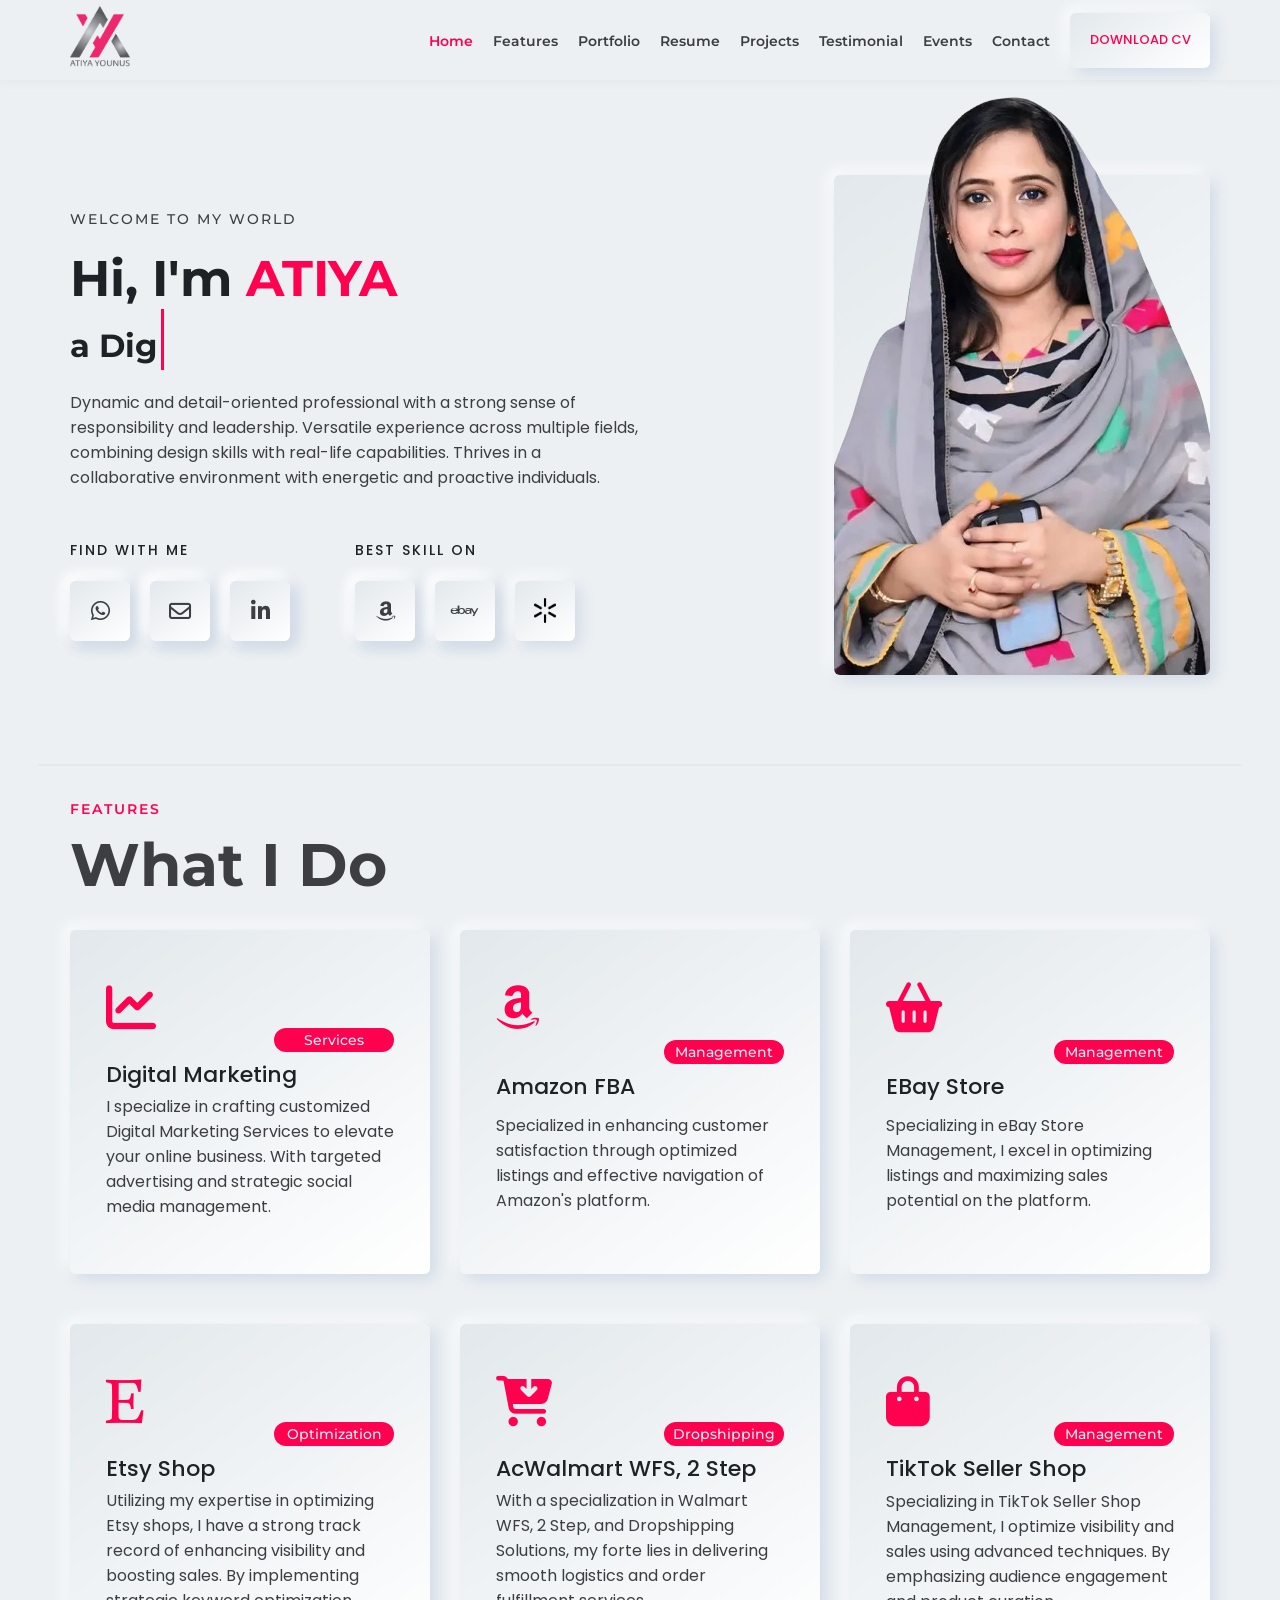
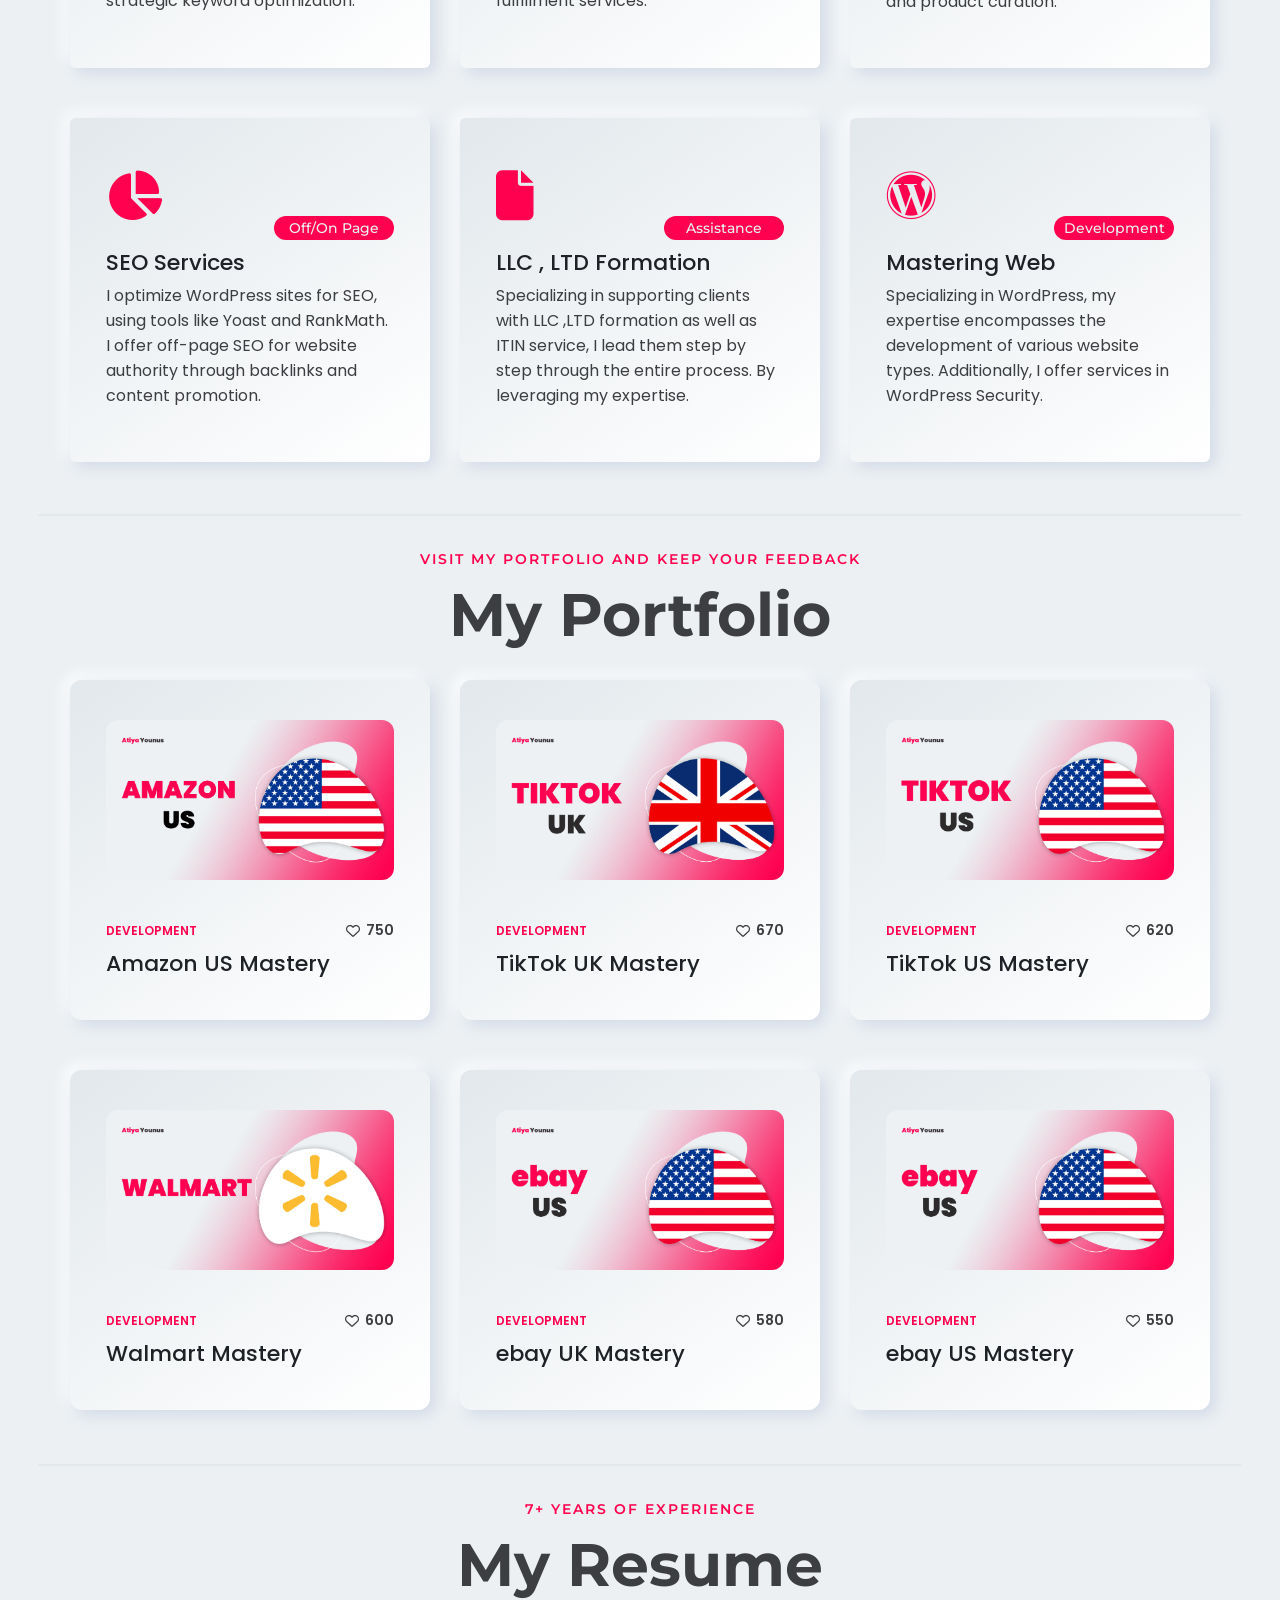
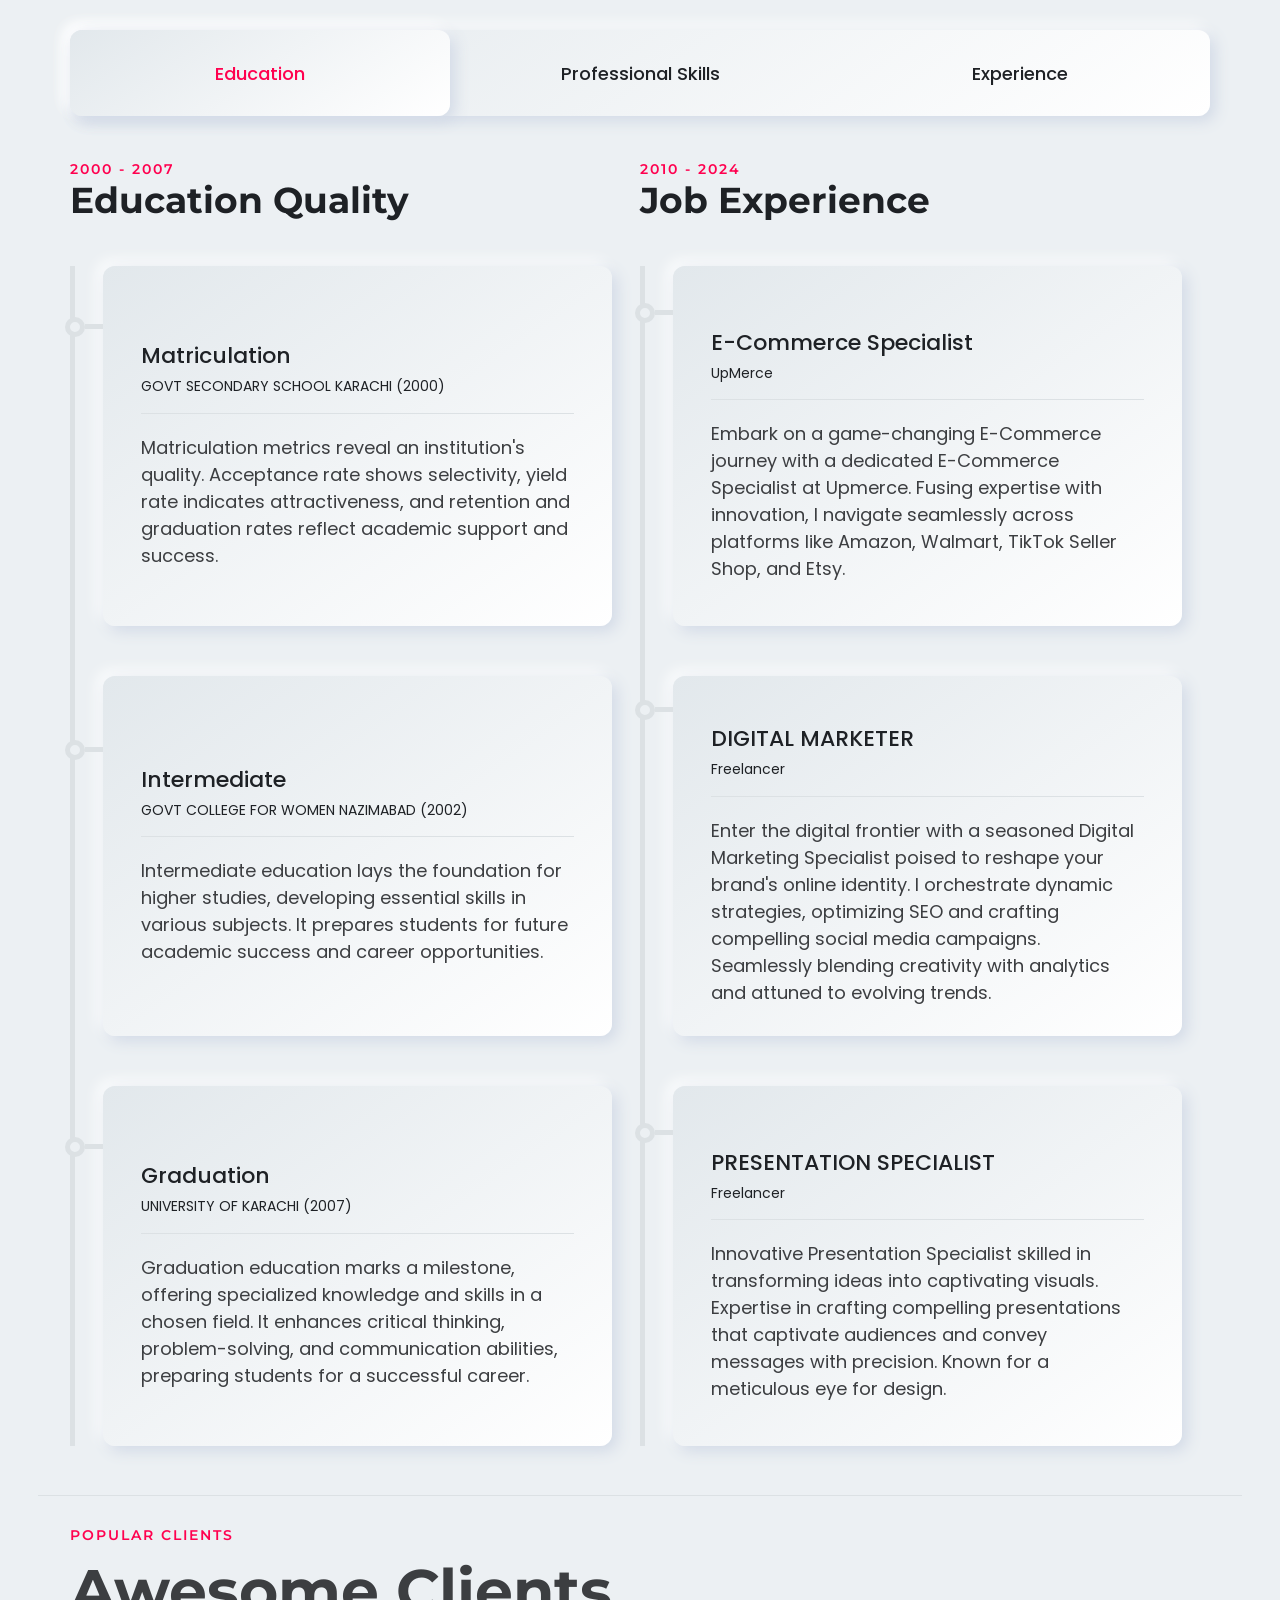
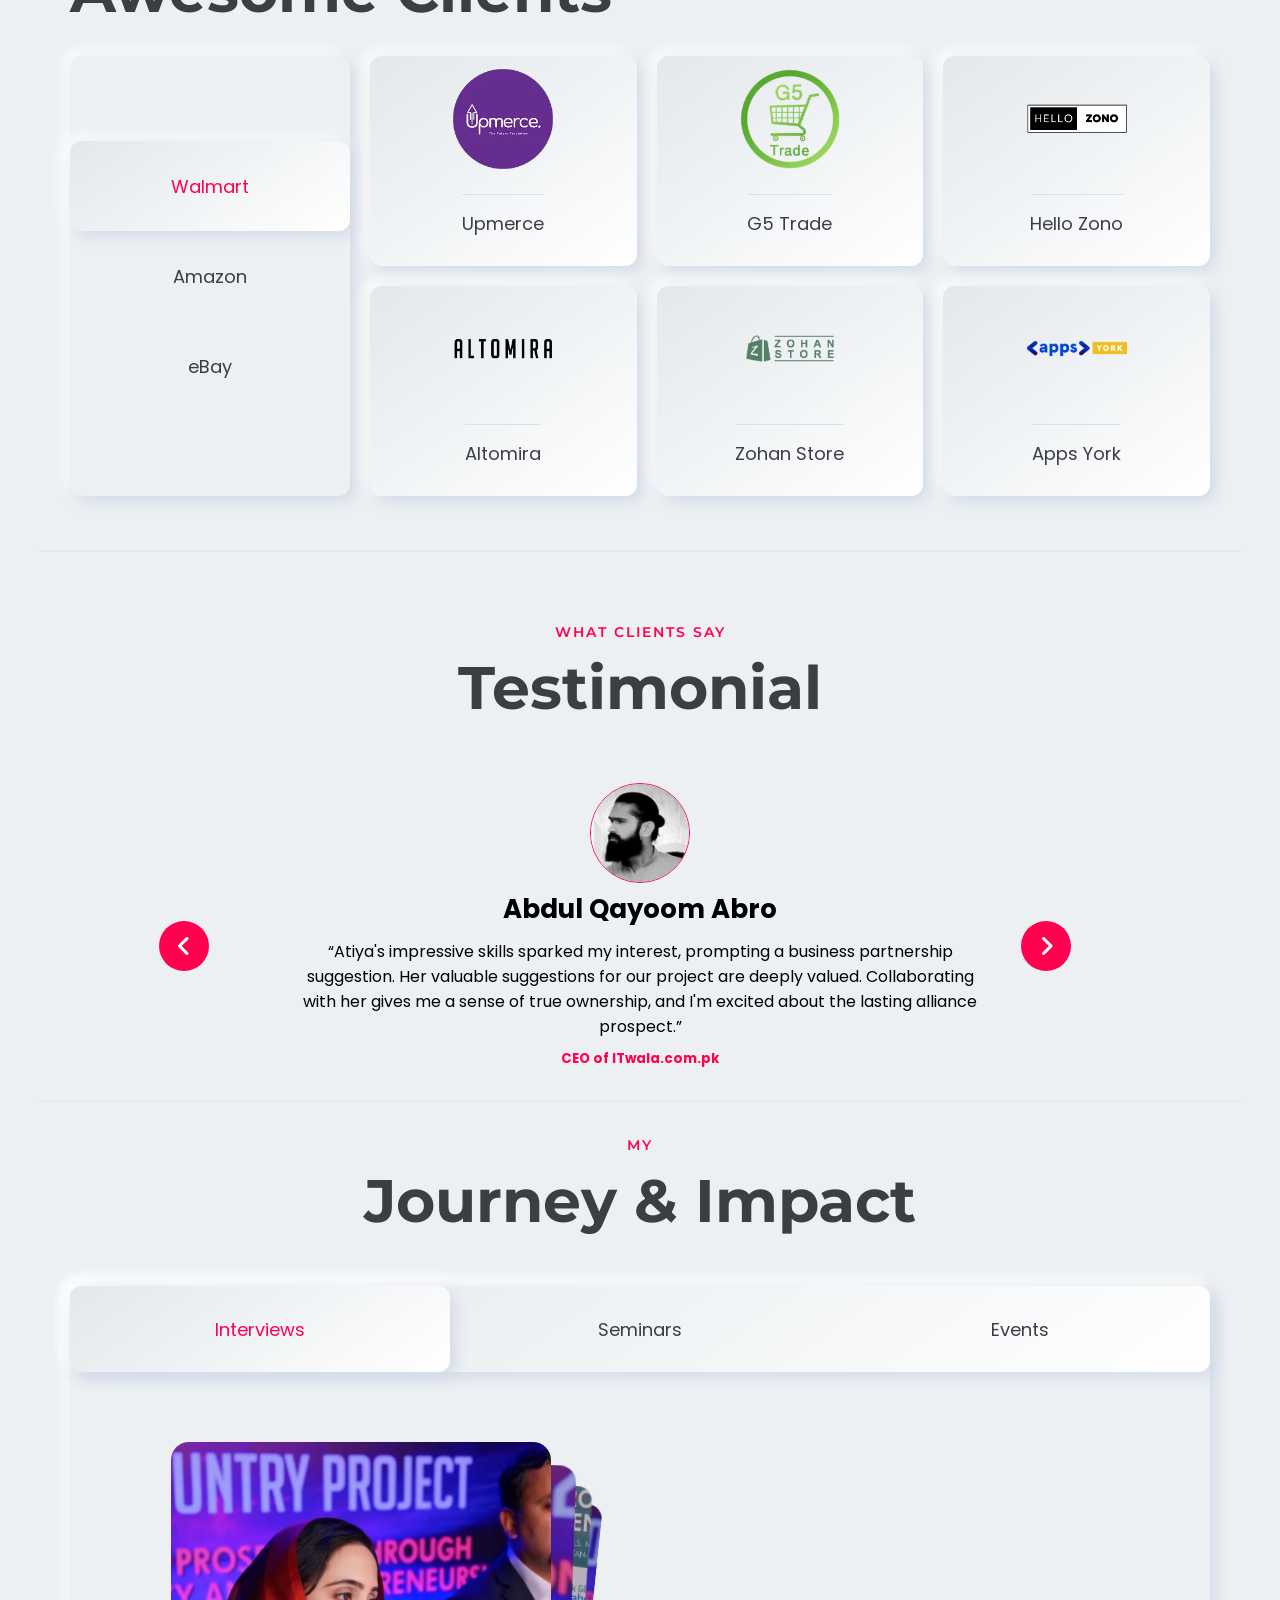
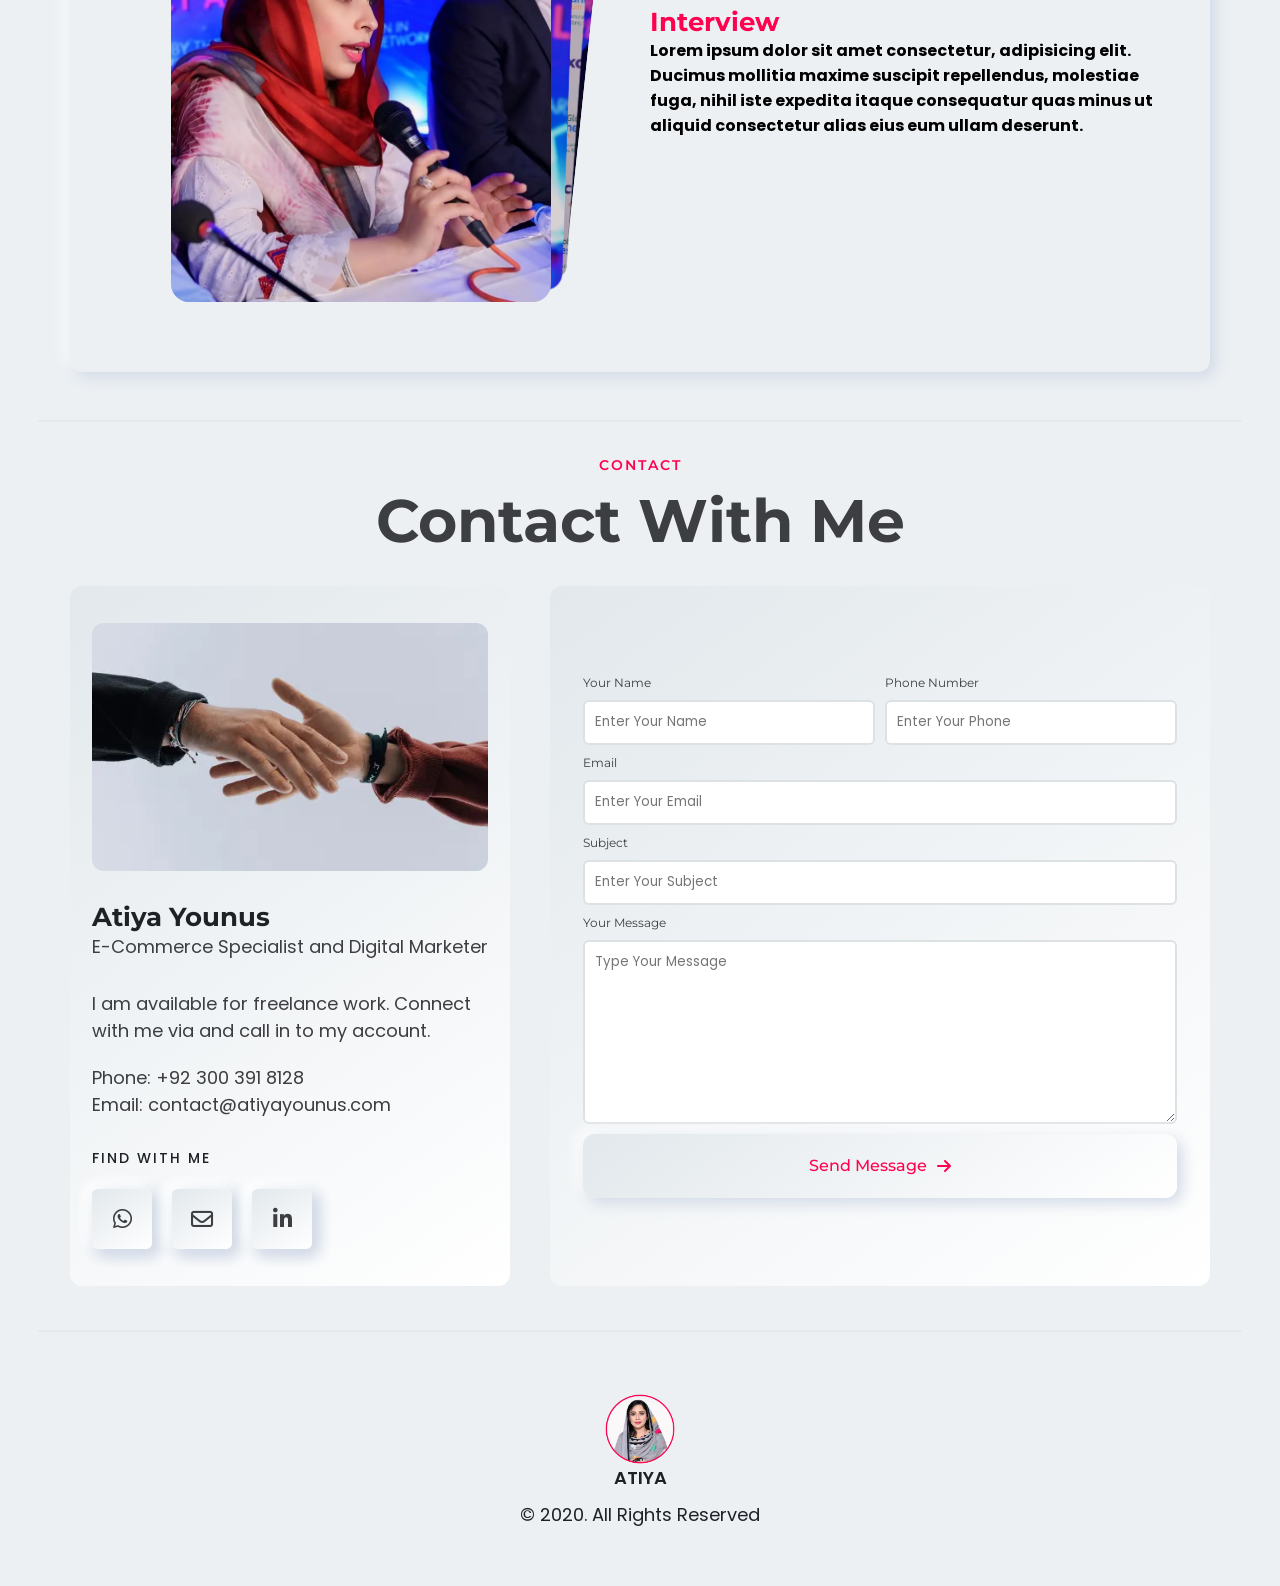
<file: index.html>
<!DOCTYPE html>
<html lang="en">

<head>
  <meta charset="UTF-8" />
  <meta name="viewport" content="width=device-width, initial-scale=1.0" />
  <link rel="stylesheet" href="assets/style/container.css" />
  <link rel="stylesheet" href="assets/style/stylesheet.css" />
  <link rel="stylesheet" href="assets/style/responsive.css" />
  <link rel="stylesheet" href="https://cdn.jsdelivr.net/npm/swiper@11/swiper-bundle.min.css" />
  <title>Atiya Younus || Portfolio</title>
  <link rel="icon" href="assets/img/favicon--img.webp">
</head>

<body>
  <!-- Main Header -->
  <header id="main__header">
    <div class="container_div">
      <div class="header__content">
        <div class="main__logo">
          <!-- <a href="index.html"><span class="red__highlight">Atiya</span> Younus</a> -->
          <a href="index.html"><img src="assets/img/logo--img.webp" alt="logo"></a>
        </div>

        <div class="menu__logo">
          <i class="fa-solid fa-bars"></i>
        </div>

        <div class="__backdrop">
          <div class="res__nav">
            <nav id="main__nav">
              <span class="cross__icon"><i class="fa-solid fa-xmark"></i></span>
              <ul class="nav__links">
                <li><a href="#home">Home</a></li>
                <li><a href="#features">Features</a></li>
                <li><a href="#portfolio">Portfolio</a></li>
                <li><a href="#resume">Resume</a></li>
                <li><a href="#projects">Projects</a></li>
                <li><a href="#testimonial">Testimonial</a></li>
                <li><a href="#pricing">Events</a></li>
                <li><a href="#contact">Contact</a></li>
                <div class="buynow__btn"><a href="https://shorturl.at/BLY35">Download CV</a></div>
              </ul>
            </nav>
            <div class="resnav__end">
              <div class="resnav__img">
                <img src="assets/img/footer--img.webp" alt="my--img" />
              </div>
              <div class="resnav__icon">
                <ul class="nav__socialicon">
                  <li>
                    <a href="#"><i class="fa-brands fa-whatsapp"></i></a>
                  </li>
                  <li>
                    <a href="#"><i class="fa-brands fa-instagram"></i></a>
                  </li>
                  <li>
                    <a href="#"><i class="fa-brands fa-linkedin-in"></i></a>
                  </li>
                </ul>
              </div>
              <div class="footer__desc">
                <p>© 2024. All Rights Reserved</p>
              </div>
            </div>
          </div>
        </div>
      </div>
    </div>
  </header>

  <!-- ================================================== -->

  <!-- Section-1 -->
  <section id="home">
    <div class="container_div">
      <div class="sec1__content">
        <div class="sec1__txt">
          <div class="intro__txt">
            <span class="sec1__welcome">Welcome to my world</span>
            <h1>
              Hi, I'm <span class="red__highlight">ATIYA <br /></span><span class="typed-text"></span><span
                class="cursor blink">&nbsp;</span>
            </h1>
            <p>
              Dynamic and detail-oriented professional with a strong
              sense of responsibility and leadership. Versatile
              experience across multiple fields, combining design skills
              with real-life capabilities. Thrives in a collaborative
              environment with energetic and proactive individuals.
            </p>
          </div>
          <div class="social__info">
            <div class="social__icon">
              <span>find with me</span>
              <ul>
                <li>
                  <a href="https://wa.me/+923003918128"><i class="fa-brands fa-whatsapp"></i></a>
                </li>
                <li>
                  <a href="mailto:contact@atiyayounus.com"><i class="fa-regular fa-envelope"></i></a>
                </li>
                <li>
                  <a href="https://www.linkedin.com/in/itsatiayounus"><i class="fa-brands fa-linkedin-in"></i></a>
                </li>
              </ul>
            </div>
            <div class="social__icon">
              <span>best skill on</span>
              <ul>
                <li>
                  <a href="#"><i class="fa-brands fa-amazon"></i></a>
                </li>
                <li>
                  <a href="#"><i class="fa-brands fa-ebay"></i></a>
                </li>
                <li>
                  <a href="#"><img src="assets/img/walmart--icon.webp" alt="walmart--icon" class="walmart__icon"></a>
                </li>
              </ul>
            </div>
          </div>
        </div>
        <div class="fbox__content">
          <div class="features__box">
            <img src="assets/img/my--img.webp" alt="my--img">
          </div>
        </div>
      </div>
    </div>
  </section>

  <!-- ================================================== -->

  <!-- Section-2 -->
  <section id="features">
    <div class="container_div">
      <div class="sec2__content">
        <div class="sec2__txt">
          <span class="txt__span">Features</span>
          <h2 class="amr__h2">What I Do</h2>
        </div>
        <div class="feature__boxes">
          <div class="fbox__content">
            <div class="features__box">
              <i class="fa-solid fa-chart-line"></i>
              <div class="feature__txt">
                <h4 class="amr__h4">Digital Marketing</h4>
                <p>
                  I specialize in crafting customized Digital Marketing Services to elevate your online
                  business. With
                  targeted advertising and strategic social media management.
                </p>
              </div>
            </div>
          </div>
          <div class="fbox__content">
            <div class="features__box">
              <i class="fa-brands fa-amazon"></i>
              <div class="feature__txt">
                <h4 class="amr__h4">Amazon FBA</h4>
                <p>
                  Specialized in enhancing customer satisfaction through optimized listings and effective
                  navigation of
                  Amazon's platform.
                </p>
              </div>
            </div>
          </div>
          <div class="fbox__content">
            <div class="features__box">
              <i class="fa-solid fa-basket-shopping"></i>
              <div class="feature__txt">
                <h4 class="amr__h4">EBay Store</h4>
                <p>
                  Specializing in eBay Store Management, I excel in optimizing listings and maximizing sales
                  potential
                  on the platform.
                </p>
              </div>
            </div>
          </div>
          <div class="fbox__content">
            <div class="features__box">
              <i class="fa-brands fa-etsy"></i>
              <div class="feature__txt">
                <h4 class="amr__h4">Etsy Shop</h4>
                <p>
                  Utilizing my expertise in optimizing Etsy shops, I have a strong track record of enhancing
                  visibility
                  and boosting sales. By implementing strategic keyword optimization.
                </p>
              </div>
            </div>
          </div>
          <div class="fbox__content">
            <div class="features__box">
              <i class="fa-solid fa-cart-arrow-down"></i>
              <div class="feature__txt">
                <h4 class="amr__h4">AcWalmart WFS, 2 Step</h4>
                <p>
                  With a specialization in Walmart WFS, 2 Step, and Dropshipping Solutions, my forte lies in
                  delivering
                  smooth logistics and order fulfillment services.
                </p>
              </div>
            </div>
          </div>
          <div class="fbox__content">
            <div class="features__box">
              <i class="fa-solid fa-bag-shopping"></i>
              <div class="feature__txt">
                <h4 class="amr__h4">TikTok Seller Shop</h4>
                <div></div>
                <p>
                  Specializing in TikTok Seller Shop Management, I optimize visibility and sales using advanced
                  techniques. By emphasizing audience engagement and product curation.
                </p>
              </div>
            </div>
          </div>
          <div class="fbox__content">
            <div class="features__box">
              <i class="fa-solid fa-chart-pie"></i>
              <div class="feature__txt">
                <h4 class="amr__h4">SEO Services</h4>
                <div></div>
                <p>
                  I optimize WordPress sites for SEO, using tools like Yoast and RankMath. I offer off-page SEO
                  for
                  website authority through backlinks and content promotion.
                </p>
              </div>
            </div>
          </div>
          <div class="fbox__content">
            <div class="features__box">
              <i class="fa-solid fa-file"></i>
              <div class="feature__txt">
                <h4 class="amr__h4">LLC , LTD Formation</h4>
                <div></div>
                <p>
                  Specializing in supporting clients with LLC ,LTD formation as well as ITIN service, I lead
                  them step
                  by step through the entire process. By leveraging my expertise.
                </p>
              </div>
            </div>
          </div>
          <div class="fbox__content">
            <div class="features__box">
              <i class="fa-brands fa-wordpress"></i>
              <div class="feature__txt">
                <h4 class="amr__h4">Mastering Web</h4>
                <div></div>
                <p>
                  Specializing in WordPress, my expertise encompasses the development of various website types.
                  Additionally, I offer services in WordPress Security.
                </p>
              </div>
            </div>
          </div>
        </div>
      </div>
    </div>
  </section>

  <!-- ================================================== -->

  <!-- Section-3 -->
  <section id="portfolio">
    <div class="container_div">
      <div class="sec3__content">
        <div class="sec3__txt">
          <span class="txt__span">Visit my portfolio and keep your feedback</span>
          <h2 class="amr__h2">My Portfolio</h2>
        </div>
        <div class="web__boxese">
          <div class="webbox__content">
            <div class="web__img">
              <img src="assets/img/amazon-us-1.webp" alt="amazon" />
            </div>
            <div class="web__txt">
              <div class="web__catogery">
                <span>Development</span>
                <span><i class="fa-regular fa-heart"></i>750</span>
              </div>
              <a href="blog.html" target="_blank">
                <h4 class="amr__h4">Amazon US Mastery</h4>
              </a>
            </div>
          </div>
          <div class="webbox__content">
            <div class="web__img">
              <img src="assets/img/Tiktok-UK-1.webp" alt="tiktok-uk" />
            </div>
            <div class="web__txt">
              <div class="web__catogery">
                <span>Development</span>
                <span><i class="fa-regular fa-heart"></i>670</span>
              </div>
              <a href="blog2.html" target="_blank">
                <h4 class="amr__h4">TikTok UK Mastery</h4>
              </a>
            </div>
          </div>
          <div class="webbox__content">
            <div class="web__img">
              <img src="assets/img/Tiktok-US-1.webp" alt="tiktok-us" />
            </div>
            <div class="web__txt">
              <div class="web__catogery">
                <span>Development</span>
                <span><i class="fa-regular fa-heart"></i>620</span>
              </div>
              <a href="blog3.html" target="_blank">
                <h4 class="amr__h4">TikTok US Mastery</h4>
              </a>
            </div>
          </div>
          <div class="webbox__content">
            <div class="web__img">
              <img src="assets/img/walmart-1.webp" alt="walmart" />
            </div>
            <div class="web__txt">
              <div class="web__catogery">
                <span>Development</span>
                <span><i class="fa-regular fa-heart"></i>600</span>
              </div>
              <a href="blog4.html" target="_blank">
                <h4 class="amr__h4">Walmart Mastery</h4>
              </a>
            </div>
          </div>
          <div class="webbox__content">
            <div class="web__img">
              <img src="assets/img/ebay-us-1.webp" alt="ebay-uk" />
            </div>
            <div class="web__txt">
              <div class="web__catogery">
                <span>Development</span>
                <span><i class="fa-regular fa-heart"></i>580</span>
              </div>
              <a href="blog5.html" target="_blank">
                <h4 class="amr__h4">ebay UK Mastery</h4>
              </a>
            </div>
          </div>
          <div class="webbox__content">
            <div class="web__img">
              <img src="assets/img/ebay-us-1.webp" alt="ebay-us" />
            </div>
            <div class="web__txt">
              <div class="web__catogery">
                <span>Development</span>
                <span><i class="fa-regular fa-heart"></i>550</span>
              </div>
              <a href="blog6.html" target="_blank">
                <h4 class="amr__h4">ebay US Mastery</h4>
              </a>
            </div>
          </div>
        </div>
      </div>
    </div>
  </section>

  <!-- ================================================== -->

  <!-- Section-4 -->
  <section id="resume">
    <div class="container_div">
      <div class="sec4__sec">
        <div class="sec4__txt">
          <span class="txt__span">7+ Years of Experience</span>
          <h2 class="amr__h2">My Resume</h2>
        </div>
        <ul class="resume__ul">
          <li>Education</li>
          <li class="pro__skill">Professional Skills</li>
          <li>Experience</li>
        </ul>
        <div class="__resume">
          <div class="sec4__resume">
            <div class="__box">
              <div class="restxt__1">
                <span class="txt__span">2000 - 2007</span>
                <h5 class="amr__h5">Education Quality</h5>
              </div>
              <div class="resume__boxes">
                <div class="resume__box">
                  <div class="resume__txt">
                    <div class="resmune__inner">
                      <div class="resume__heading">
                        <h4 class="amr__h4">Matriculation</h4>
                        <span>GOVT SECONDARY SCHOOL
                          KARACHI (2000)</span>
                      </div>
                      <div class="resume__descrp">
                        <p>
                          Matriculation metrics reveal an institution's
                          quality. Acceptance rate shows selectivity, yield
                          rate indicates attractiveness, and retention and
                          graduation rates reflect academic support and
                          success.
                        </p>
                      </div>
                    </div>
                  </div>
                  <div class="resume__txt">
                    <div class="resmune__inner">
                      <div class="resume__heading">
                        <h4 class="amr__h4">Intermediate</h4>
                        <span>GOVT COLLEGE FOR WOMEN
                          NAZIMABAD (2002)</span>
                      </div>
                      <div class="resume__descrp">
                        <p>
                          Intermediate education lays the foundation for
                          higher studies, developing essential skills in
                          various subjects. It prepares students for future
                          academic success and career opportunities.
                        </p>
                      </div>
                    </div>
                  </div>
                  <div class="resume__txt">
                    <div class="resmune__inner">
                      <div class="resume__heading">
                        <h4 class="amr__h4">Graduation</h4>
                        <span>UNIVERSITY OF KARACHI (2007)</span>
                      </div>
                      <div class="resume__descrp">
                        <p>
                          Graduation education marks a milestone, offering
                          specialized knowledge and skills in a chosen field.
                          It enhances critical thinking, problem-solving, and
                          communication abilities, preparing students for a
                          successful career.
                        </p>
                      </div>
                    </div>
                  </div>
                </div>
              </div>
            </div>
            <div class="__box">
              <div class="restxt__1">
                <span class="txt__span">2010 - 2024</span>
                <h5 class="amr__h5">Job Experience</h5>
              </div>
              <div class="resume__boxes">
                <div class="resume__box">
                  <div class="resume__txt">
                    <div class="resmune__inner">
                      <div class="resume__heading">
                        <h4 class="amr__h4">E-Commerce Specialist</h4>
                        <span>UpMerce</span>
                      </div>
                      <div class="resume__descrp">
                        <p>
                          Embark on a game-changing E-Commerce journey with a
                          dedicated E-Commerce Specialist at Upmerce. Fusing
                          expertise with innovation, I navigate seamlessly across
                          platforms like Amazon, Walmart, TikTok Seller Shop, and
                          Etsy.
                        </p>
                      </div>
                    </div>
                  </div>
                  <div class="resume__txt">
                    <div class="resmune__inner">
                      <div class="resume__heading">
                        <h4 class="amr__h4">DIGITAL MARKETER</h4>
                        <span>Freelancer</span>
                      </div>
                      <div class="resume__descrp">
                        <p>
                          Enter the digital frontier with a seasoned Digital Marketing
                          Specialist poised to reshape your brand's online identity. I
                          orchestrate dynamic strategies, optimizing SEO and
                          crafting compelling social media campaigns. Seamlessly
                          blending creativity with analytics and attuned to evolving
                          trends.
                        </p>
                      </div>
                    </div>
                  </div>
                  <div class="resume__txt">
                    <div class="resmune__inner">
                      <div class="resume__heading">
                        <h4 class="amr__h4">PRESENTATION SPECIALIST</h4>
                        <span>Freelancer</span>
                      </div>
                      <div class="resume__descrp">
                        <p>
                          Innovative Presentation Specialist skilled in transforming
                          ideas into captivating visuals. Expertise in crafting
                          compelling presentations that captivate audiences and
                          convey messages with precision. Known for a meticulous
                          eye for design.
                        </p>
                      </div>
                    </div>
                  </div>
                </div>
              </div>
            </div>
          </div>
        </div>
        <div class="__resume">
          <div class="sec4__resume">
            <div class="__box">
              <div class="restxt__1">
                <span class="txt__span">Features</span>
                <h5 class="amr__h5">Professional Skill</h5>
              </div>
              <div class="resume__boxes resume__progress">
                <div class="progrss__chart">
                  <h6 class="amr__h6">Digital Marketing</h6>
                  <div class="progress__bar">
                    <div class="__progress"></div>
                  </div>
                </div>
                <div class="progrss__chart">
                  <h6 class="amr__h6">Walmart</h6>
                  <div class="progress__bar">
                    <div class="__progress"></div>
                  </div>
                </div>
                <div class="progrss__chart">
                  <h6 class="amr__h6">Amazon</h6>
                  <div class="progress__bar">
                    <div class="__progress"></div>
                  </div>
                </div>
                <div class="progrss__chart">
                  <h6 class="amr__h6">eBay</h6>
                  <div class="progress__bar">
                    <div class="__progress"></div>
                  </div>
                </div>
                <div class="progrss__chart">
                  <h6 class="amr__h6">Etsy</h6>
                  <div class="progress__bar">
                    <div class="__progress"></div>
                  </div>
                </div>
              </div>
            </div>
            <div class="__box">
              <div class="restxt__1">
                <span class="txt__span">Features</span>
                <h5 class="amr__h5">Professional Skill</h5>
              </div>
              <div class="resume__boxes resume__progress">
                <div class="progrss__chart">
                  <h6 class="amr__h6">Tik Tok</h6>
                  <div class="progress__bar">
                    <div class="__progress"></div>
                  </div>
                </div>
                <div class="progrss__chart">
                  <h6 class="amr__h6">Html Css</h6>
                  <div class="progress__bar">
                    <div class="__progress"></div>
                  </div>
                </div>
                <div class="progrss__chart">
                  <h6 class="amr__h6">JavaScript</h6>
                  <div class="progress__bar">
                    <div class="__progress"></div>
                  </div>
                </div>
                <div class="progrss__chart">
                  <h6 class="amr__h6">WordPress</h6>
                  <div class="progress__bar">
                    <div class="__progress"></div>
                  </div>
                </div>
                <div class="progrss__chart">
                  <h6 class="amr__h6">LLC,LTD Formation Assistance</h6>
                  <div class="progress__bar">
                    <div class="__progress"></div>
                  </div>
                </div>
              </div>
            </div>
          </div>
        </div>
        <div class="__resume">
          <div class="sec4__resume">
            <div class="__box">
              <div class="restxt__1">
                <span class="txt__span">2000 - 2007</span>
                <h5 class="amr__h5">Education Quality</h5>
              </div>
              <div class="resume__boxes">
                <div class="resume__box">
                  <div class="resume__txt">
                    <div class="resmune__inner">
                      <div class="resume__heading">
                        <h4 class="amr__h4">Matriculation</h4>
                        <span>GOVT SECONDARY SCHOOL
                          KARACHI (2000)</span>
                      </div>
                      <div class="resume__descrp">
                        <p>
                          Matriculation metrics reveal an institution's
                          quality. Acceptance rate shows selectivity, yield
                          rate indicates attractiveness, and retention and
                          graduation rates reflect academic support and
                          success.
                        </p>
                      </div>
                    </div>
                  </div>
                  <div class="resume__txt">
                    <div class="resmune__inner">
                      <div class="resume__heading">
                        <h4 class="amr__h4">Intermediate</h4>
                        <span>GOVT COLLEGE FOR WOMEN
                          NAZIMABAD (2002)</span>
                      </div>
                      <div class="resume__descrp">
                        <p>
                          Intermediate education lays the foundation for
                          higher studies, developing essential skills in
                          various subjects. It prepares students for future
                          academic success and career opportunities.
                        </p>
                      </div>
                    </div>
                  </div>
                  <div class="resume__txt">
                    <div class="resmune__inner">
                      <div class="resume__heading">
                        <h4 class="amr__h4">Graduation</h4>
                        <span>UNIVERSITY OF KARACHI (2007)</span>
                      </div>
                      <div class="resume__descrp">
                        <p>
                          Graduation education marks a milestone, offering
                          specialized knowledge and skills in a chosen field.
                          It enhances critical thinking, problem-solving, and
                          communication abilities, preparing students for a
                          successful career.
                        </p>
                      </div>
                    </div>
                  </div>
                </div>
              </div>
            </div>
            <div class="__box">
              <div class="restxt__1">
                <span class="txt__span">2010 - 2024</span>
                <h5 class="amr__h5">Job Experience</h5>
              </div>
              <div class="resume__boxes">
                <div class="resume__box">
                  <div class="resume__txt">
                    <div class="resmune__inner">
                      <div class="resume__heading">
                        <h4 class="amr__h4">E-Commerce Specialist</h4>
                        <span>UpMerce</span>
                      </div>
                      <div class="resume__descrp">
                        <p>
                          Embark on a game-changing E-Commerce journey with a
                          dedicated E-Commerce Specialist at Upmerce. Fusing
                          expertise with innovation, I navigate seamlessly across
                          platforms like Amazon, Walmart, TikTok Seller Shop, and
                          Etsy.
                        </p>
                      </div>
                    </div>
                  </div>
                  <div class="resume__txt">
                    <div class="resmune__inner">
                      <div class="resume__heading">
                        <h4 class="amr__h4">DIGITAL MARKETER</h4>
                        <span>Freelancer</span>
                      </div>
                      <div class="resume__descrp">
                        <p>
                          Enter the digital frontier with a seasoned Digital Marketing
                          Specialist poised to reshape your brand's online identity. I
                          orchestrate dynamic strategies, optimizing SEO and
                          crafting compelling social media campaigns. Seamlessly
                          blending creativity with analytics and attuned to evolving
                          trends.
                        </p>
                      </div>
                    </div>
                  </div>
                  <div class="resume__txt">
                    <div class="resmune__inner">
                      <div class="resume__heading">
                        <h4 class="amr__h4">PRESENTATION SPECIALIST</h4>
                        <span>Freelancer</span>
                      </div>
                      <div class="resume__descrp">
                        <p>
                          Innovative Presentation Specialist skilled in transforming
                          ideas into captivating visuals. Expertise in crafting
                          compelling presentations that captivate audiences and
                          convey messages with precision. Known for a meticulous
                          eye for design.
                        </p>
                      </div>
                    </div>
                  </div>
                </div>
              </div>
            </div>
          </div>
        </div>
      </div>
    </div>
  </section>

  <div class="__seperator">
    <span></span>
  </div>

  <!-- ================================================== -->

  <!-- Section-5 -->
  <section id="projects">
    <div class="container_div">
      <div class="sec5__content">
        <div class="sec5__txt">
          <span class="txt__span">Popular Clients</span>
          <h2 class="amr__h2">Awesome Clients</h2>
        </div>
        <div class="sec5__clients">
          <div class="client__li">
            <ul>
              <li>Walmart</li>
              <li>Amazon</li>
              <li>eBay</li>
            </ul>
          </div>
          <div class="client__boxes">
            <div class="client__box">
              <div class="client__logo">
                <img src="assets/img/upmerce.webp" alt="upmerce-logo" />
              </div>
              <div class="client__name">
                <span>Upmerce</span>
              </div>
            </div>
            <div class="client__box">
              <div class="client__logo">
                <img src="assets/img/g5_trade.webp" alt="g5trade-logo" />
              </div>
              <div class="client__name">
                <span>G5 Trade</span>
              </div>
            </div>
            <div class="client__box">
              <div class="client__logo">
                <img src="assets/img/Hellozono-logo.webp" alt="Hellozono-logo" />
              </div>
              <div class="client__name">
                <span>Hello Zono</span>
              </div>
            </div>
            <div class="client__box">
              <div class="client__logo">
                <img src="assets/img/altomira_logo.webp" alt="altomira_logo" />
              </div>
              <div class="client__name">
                <span>Altomira</span>
              </div>
            </div>
            <div class="client__box">
              <div class="client__logo">
                <img src="assets/img/zohan_store.webp" alt="zohan_store" />
              </div>
              <div class="client__name">
                <span>Zohan Store</span>
              </div>
            </div>
            <div class="client__box">
              <div class="client__logo">
                <img src="assets/img/appsyork.webp" alt="appsyork__logo" />
              </div>
              <div class="client__name">
                <span>Apps York</span>
              </div>
            </div>
          </div>
          <div class="client__boxes">
            <div class="client__box">
              <div class="client__logo">
                <img src="assets/img/upmerce.webp" alt="upmerce-logo" />
              </div>
              <div class="client__name">
                <span>Upmerce</span>
              </div>
            </div>
            <div class="client__box">
              <div class="client__logo">
                <img src="assets/img/g5_trade.webp" alt="g5trade-logo" />
              </div>
              <div class="client__name">
                <span>G5 Trade</span>
              </div>
            </div>
            <div class="client__box">
              <div class="client__logo">
                <img src="assets/img/Hellozono-logo.webp" alt="Hellozono-logo" />
              </div>
              <div class="client__name">
                <span>Hello Zono</span>
              </div>
            </div>
            <!-- <div class="client__box">
              <div class="client__logo">
                <img src="assets/img/altomira_logo.png" alt="altomira_logo" />
              </div>
              <div class="client__name">
                <span>Altomira</span>
              </div>
            </div> -->
            <!-- <div class="client__box">
              <div class="client__logo">
                <img src="assets/img/zohan_store.png" alt="zohan_store" />
              </div>
              <div class="client__name">
                <span>Zohan Store</span>
              </div>
            </div> -->
            <div class="client__box">
              <div class="client__logo">
                <img src="assets/img/appsyork.webp" alt="appsyork__logo" />
              </div>
              <div class="client__name">
                <span>Apps York</span>
              </div>
            </div>
          </div>
          <div class="client__boxes">
            <!-- <div class="client__box">
              <div class="client__logo">
                <img src="assets/img/upmerce.png" alt="upmerce-logo" />
              </div>
              <div class="client__name">
                <span>Upmerce</span>
              </div>
            </div> -->
            <div class="client__box">
              <div class="client__logo">
                <img src="assets/img/g5_trade.webp" alt="g5trade-logo" />
              </div>
              <div class="client__name">
                <span>G5 Trade</span>
              </div>
            </div>
            <div class="client__box">
              <div class="client__logo">
                <img src="assets/img/Hellozono-logo.webp" alt="Hellozono-logo" />
              </div>
              <div class="client__name">
                <span>Hello Zono</span>
              </div>
            </div>
            <div class="client__box">
              <div class="client__logo">
                <img src="assets/img/altomira_logo.webp" alt="altomira_logo" />
              </div>
              <div class="client__name">
                <span>Altomira</span>
              </div>
            </div>
            <div class="client__box">
              <div class="client__logo">
                <img src="assets/img/zohan_store.webp" alt="zohan_store" />
              </div>
              <div class="client__name">
                <span>Zohan Store</span>
              </div>
            </div>
            <!-- <div class="client__box">
              <div class="client__logo">
                <img src="assets/img/appsyork.png" alt="appsyork__logo" />
              </div>
              <div class="client__name">
                <span>Apps York</span>
              </div>
            </div> -->
          </div>
        </div>
      </div>
    </div>
  </section>

  <!-- ================================================== -->

  <!-- Testimonial Section -->

  <section id="testimonial">
    <div class="container_div">
      <div class="testmonial__container">
        <div class="sec4__txt">
          <span class="txt__span">What Clients Say</span>
          <h2 class="amr__h2">Testimonial</h2>
        </div>
        <div class="testmonial__inner">
          <div class="right__left">
            <span class="left__arrow"><i class="fa-solid fa-angle-left"></i></span>
            <span class="right__arrow"><i class="fa-solid fa-angle-right"></i></span>
          </div>
          <div class="testmonial__txt">
            <div class="test__heading">
              <img src="assets/img/testmonialimg--1.webp" alt="user-img">
              <h6>Abdul Qayoom Abro</h6>
            </div>
            <div class="test__desc">
              <q>Atiya's impressive skills sparked my interest, prompting a business partnership suggestion.
                Her valuable suggestions for our project are deeply valued. Collaborating with her gives me a sense of
                true ownership, and I'm excited about the lasting alliance prospect.</q>
            </div>
            <h5>CEO of ITwala.com.pk</h5>
          </div>
          <div class="testmonial__txt">
            <div class="test__heading">
              <img src="assets/img/testmonialimg--2.webp" alt="user-img">
              <h6>Farha Khan</h6>
            </div>
            <div class="test__desc">
              <q>Atiya's friendliness and motivation were evident. Her guidance made navigating Walmart
                effortless, without burden. She took full responsibility, maintaining constant communication, and
                exceeded expectations. I highly recommend women from all backgrounds to collaborate with her.
              </q>
            </div>
            <h5>Lead Teacher of Marc Academy NY United States of America</h5>
          </div>
          <div class="testmonial__txt">
            <div class="test__heading">
              <img src="assets/img/testmonialimg--3.webp" alt="user-img">
              <h6>Asif Malik</h6>
            </div>
            <div class="test__desc">
              <q>In four years, I've witnessed Atiya's boundless curiosity and versatility across diverse
                domains. Her expertise impressed me deeply as we explored the TikTok Shop platform. I wholeheartedly
                recommend collaborating with her to explore e-commerce platforms.</q>
            </div>
            <h5>Digital Creator</h5>
          </div>
          <div class="testmonial__txt">
            <div class="test__heading">
              <img src="assets/img/testmonialimg--4.webp" alt="user-img">
              <h6>Humayun Alamgir Shaikh</h6>
            </div>
            <div class="test__desc">
              <q>Joining Atiya's team four months ago was an energizing journey filled with her infectious
                enthusiasm and vibrant spirit. Her exceptional communication abilities and hidden talents make her
                unique. Collaborating with her fills me with pride and happiness. Under her mentorship, I've explored
                Etsy and Walmart, surpassing expectations.</q>
            </div>
            <h5>Engineering Professional, From Canada</h5>
          </div>
          <div class="testmonial__txt">
            <div class="test__heading">
              <img src="assets/img/testmonialimg--5.webp" alt="user-img">
              <h6>Asiya Syed</h6>
            </div>
            <div class="test__desc">
              <q>Atiya Younus's teaching style, patience, and empathy left a lasting impression. Her
                straightforward approach made complex concepts understandable. I venture into e-commerce, utilizing her
                LLC's services. Her meticulous guidance ensures practical understanding without neglecting financial
                aspects.</q>
            </div>
            <h5>Lecturer at - University of Hai’l Kingdom of Saudi Arabia</h5>
          </div>
          <div class="testmonial__txt">
            <div class="test__heading">
              <img src="assets/img/testmonialimg--6.webp" alt="user-img">
              <h6>Affinity</h6>
            </div>
            <div class="test__desc">
              <q>Atiya aided us in managing the Walmart account with her documented experience and concise
                guidance. Her extensive expertise in e-commerce platforms is notable. Our partnership with Atiya has
                been remarkable, and we anticipate a lasting alliance.</q>
            </div>
            <h5>Online E.Commerce Agency</h5>
          </div>
        </div>
      </div>
    </div>
  </section>

  <!-- ================================================== -->

  <!-- Section-6 -->
  <section id="pricing">
    <div class="container_div">
      <div class="sec6__content">
        <div class="sec6__txt">
          <span class="txt__span">My</span>
          <h2 class="amr__h2">Journey & Impact</h2>
        </div>
        <div class="sec6__prices">
          <ul class="price__type">
            <li>Interviews</li>
            <li>Seminars</li>
            <li>Events</li>
          </ul>
          <div class="price__inner">
            <div class="price__txt">
              <div class="event__images">
                <div class="swiper mySwiper slider1">
                  <div class="swiper-wrapper">
                    <div class="swiper-slide"></div>
                    <div class="swiper-slide"></div>
                    <div class="swiper-slide"></div>
                    <div class="swiper-slide"></div>
                  </div>
                </div>
              </div>
              <div class="event__ides">
                <h3 class="amr__h3">Interview</h3>
                <strong>
                  <span>Lorem ipsum dolor sit amet consectetur, adipisicing elit. Ducimus mollitia maxime suscipit
                    repellendus, molestiae fuga, nihil iste expedita itaque consequatur quas minus ut aliquid
                    consectetur alias eius eum ullam deserunt.</span>
                </strong>
              </div>
            </div>
          </div>
          <div class="price__inner price__inner2">
            <div class="price__txt price__txt2">
              <div class="seminar__imgs">
                <div class="swiper mySwiper slider2">
                  <div class="swiper-wrapper">
                    <div class="swiper-slide">
                      <img src="assets/img/sec6--img5.webp" alt="seminar__imgs">
                    </div>
                    <div class="swiper-slide">
                      <img src="assets/img/sec6--img6.webp" alt="seminar__imgs">
                    </div>
                    <div class="swiper-slide">
                      <img src="assets/img/sec6--img7.webp" alt="seminar__imgs">
                    </div>
                    <div class="swiper-slide">
                      <img src="assets/img/sec6--img8.webp" alt="seminar__imgs">
                    </div>
                    <div class="swiper-slide">
                      <img src="assets/img/sec6--img9.webp" alt="seminar__imgs">
                    </div>
                    <div class="swiper-slide">
                      <img src="assets/img/sec6--img10.webp" alt="seminar__imgs">
                    </div>
                  </div>
                  <div class="swiper-pagination"></div>
                </div>
              </div>
              <div class="event__ides seminar__desc">
                <h3 class="amr__h3">Seminars</h3>
                <strong>
                  <span>Lorem ipsum dolor sit amet consectetur, adipisicing elit. Ducimus mollitia maxime suscipit
                    repellendus, molestiae fuga, nihil iste expedita itaque consequatur quas minus ut aliquid
                    consectetur alias eius eum ullam deserunt.</span>
                </strong>
              </div>
            </div>
          </div>
          <div class="price__inner price__inner2">
            <div class="price__txt price__txt2">
              <div class="seminar__imgs">
                <div class="swiper mySwiper slider2 slider3">
                  <div class="swiper-wrapper">
                    <div class="swiper-slide">
                      <img src="assets/img/sec6--img11.webp" alt="seminar__imgs">
                    </div>
                    <div class="swiper-slide">
                      <img src="assets/img/sec6--img14.webp" alt="seminar__imgs">
                    </div>
                    <div class="swiper-slide">
                      <img src="assets/img/sec6--img13.webp" alt="seminar__imgs">
                    </div>
                    <div class="swiper-slide">
                      <img src="assets/img/sec6--img16.webp" alt="seminar__imgs">
                    </div>
                    <div class="swiper-slide">
                      <img src="assets/img/sec6--img12.webp" alt="seminar__imgs">
                    </div>
                    <div class="swiper-slide">
                      <img src="assets/img/sec6--img17.webp" alt="seminar__imgs">
                    </div>
                  </div>
                  <div class="swiper-pagination"></div>
                </div>
              </div>
              <div class="event__ides seminar__desc">
                <h3 class="amr__h3">Seminars</h3>
                <strong>
                  <span>Lorem ipsum dolor sit amet consectetur, adipisicing elit. Ducimus mollitia maxime suscipit
                    repellendus, molestiae fuga, nihil iste expedita itaque consequatur quas minus ut aliquid
                    consectetur alias eius eum ullam deserunt.</span>
                </strong>
              </div>
            </div>
          </div>
        </div>
      </div>
    </div>
  </section>

  <!-- ================================================== -->

  <!-- Section-7 -->
  <section id="contact">
    <div class="container_div">
      <div class="sec7__content">
        <div class="sec7__txt">
          <span class="txt__span">Contact</span>
          <h2 class="amr__h2">Contact With Me</h2>
        </div>
        <div class="sec7__boxes">
          <div class="sec7__box">
            <div class="inner__box">
              <div class="contact__img">
                <img src="assets/img/contact-img.webp" alt="contact" />
              </div>
              <div class="contact__title">
                <h3 class="amr__h3">Atiya Younus</h3>
                <span>E-Commerce Specialist and Digital Marketer</span>
              </div>
              <div class="contact__desc">
                <p>
                  I am available for freelance work. Connect with me via and
                  call in to my account.
                </p>
                <div>
                  <span>Phone: <a href="https://wa.me/+923003918128">+92 300 391 8128</a></span>
                  <span>Email: <a href="mailto:contact@atiyayounus.com">contact@atiyayounus.com</a></span>
                </div>
              </div>
              <div class="social__info">
                <div class="social__icon">
                  <span>find with me</span>
                  <ul>
                    <li>
                      <a href="https://wa.me/+923003918128"><i class="fa-brands fa-whatsapp"></i></a>
                    </li>
                    <li>
                      <a href="mailto:contact@atiyayounus.com"><i class="fa-regular fa-envelope"></i></a>
                    </li>
                    <li>
                      <a href="https://www.linkedin.com/in/itsatiayounus"><i class="fa-brands fa-linkedin-in"></i></a>
                    </li>
                  </ul>
                </div>
              </div>
            </div>
          </div>
          <div class="sec7__form">
            <div class="inner__form">
              <form action="#">
                <div class="fname__div">
                  <div>
                    <label for="user__name">Your Name</label>
                    <input type="text" id="user__name" required placeholder="Enter Your Name" />
                  </div>
                  <div>
                    <label for="user__phone">Phone Number</label>
                    <input type="text" id="user__phone" required placeholder="Enter Your Phone" />
                  </div>
                </div>
                <label for="user__email">Email</label>
                <input type="email" id="user__email" required placeholder="Enter Your Email" />
                <label for="user__subject">Subject</label>
                <input type="text" id="user__subject" required placeholder="Enter Your Subject" />
                <label for="user__msg">Your Message</label>
                <textarea id="user__msg" rows="8" placeholder="Type Your Message"></textarea>
                <span class="form__btn">
                  <a href="#">Send Message <i class="fa-solid fa-arrow-right"></i></a>
                </span>
              </form>
            </div>
          </div>
        </div>
      </div>
    </div>
  </section>

  <!-- ================================================== -->

  <!-- Main Footer -->
  <footer id="main__footer">
    <div class="container_div">
      <div class="footer__content">
        <div class="footer__logo">
          <img src="assets/img/footer--img.webp" alt="my--img" />
          <p>Atiya</p>
        </div>
        <div class="footer__desc">
          <p>© 2020. All Rights Reserved</p>
        </div>
      </div>
    </div>
  </footer>
</body>

<!-- Swiper JS -->
<script src="https://cdn.jsdelivr.net/npm/swiper@11/swiper-bundle.min.js"></script>

<!-- Font Awsome Icons -->
<link rel="stylesheet" href="https://cdnjs.cloudflare.com/ajax/libs/font-awesome/6.6.0/css/all.min.css"
  integrity="sha512-Kc323vGBEqzTmouAECnVceyQqyqdsSiqLQISBL29aUW4U/M7pSPA/gEUZQqv1cwx4OnYxTxve5UMg5GT6L4JJg=="
  crossorigin="anonymous" referrerpolicy="no-referrer" />

<!-- JS Scripts -->
<script src="assets/scripts/main.js"></script>

</html>
</file>
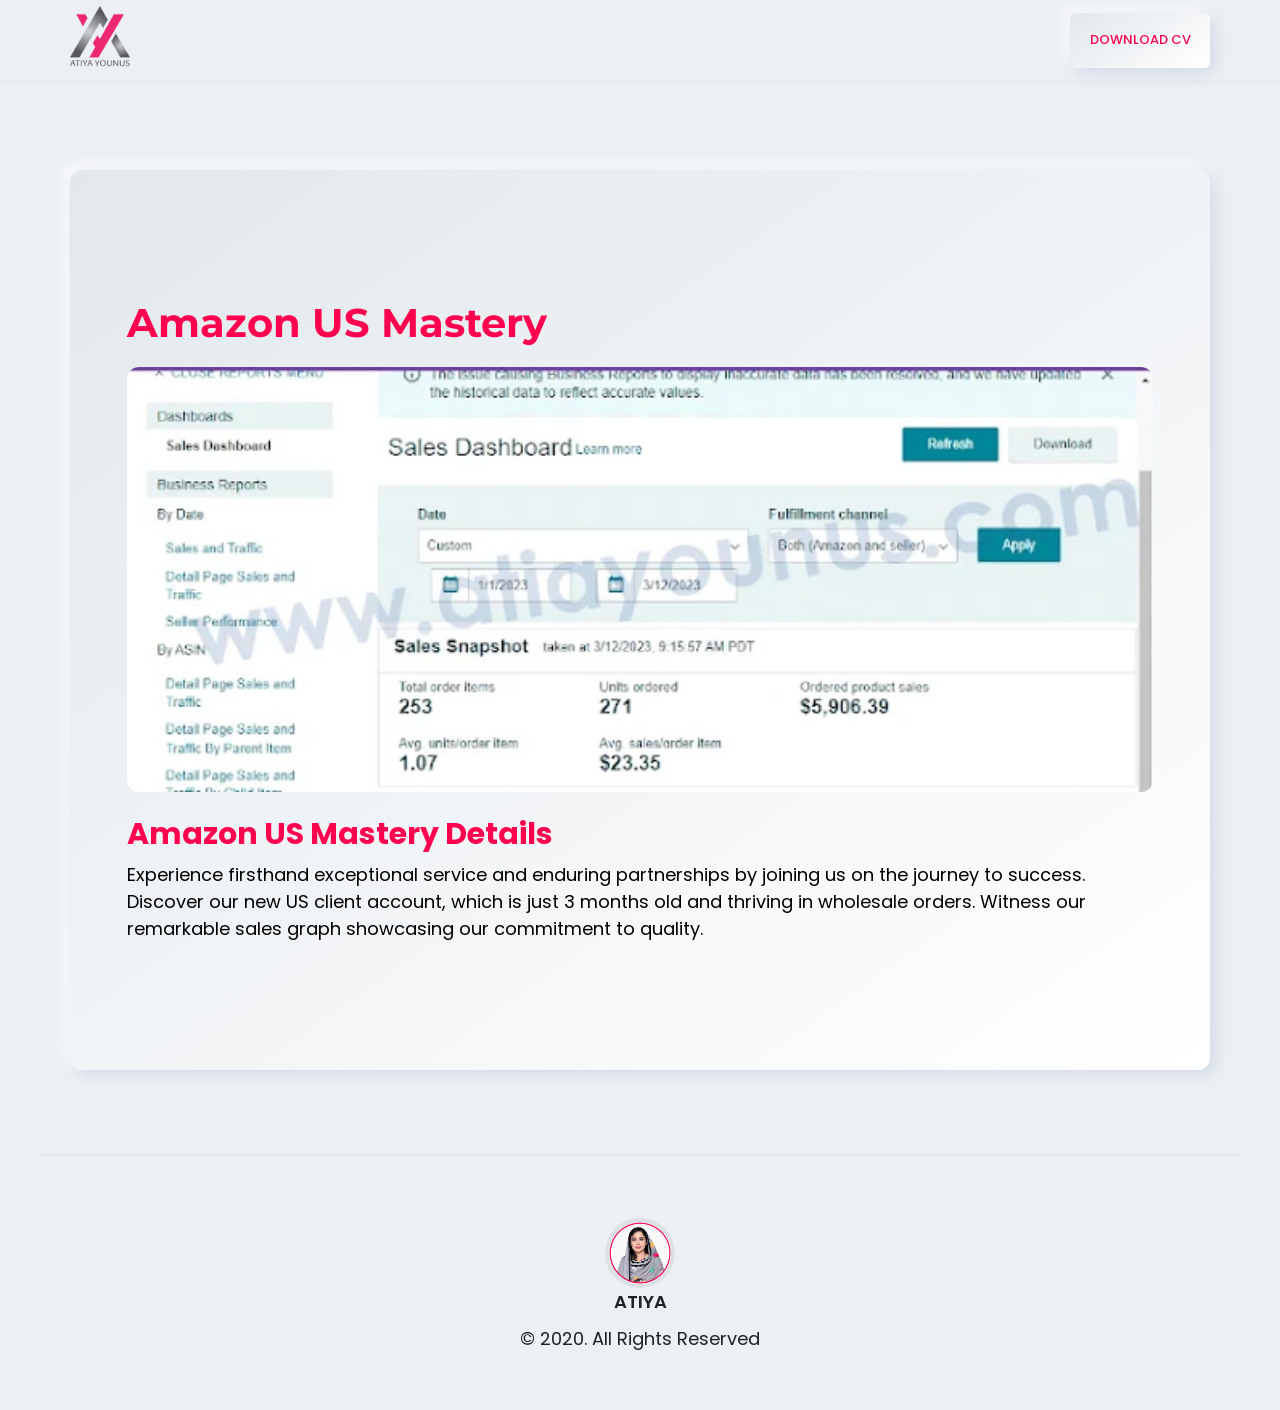
<file: blog.html>
<!DOCTYPE html>
<html lang="en">

<head>
    <meta charset="UTF-8">
    <meta name="viewport" content="width=device-width, initial-scale=1.0">
    <link rel="stylesheet" href="assets/style/container.css">
    <link rel="stylesheet" href="assets/style/blog.css">
    <link rel="icon" type="png" href="assets/img/favicon--img.webp">
    <title>Amazon US || Atiya Younus</title>
</head>

<body>

    <!-- Blog Header -->
    <header id="blog__header">
        <div class="container_div">
            <div class="bheader__inner">
                <div class="blog__logo">
                    <a href="index.html"><img src="assets/img/logo--img.webp" alt="logo"></a>
                </div>
                <div class="blog__btn">
                    <span class="buynow__btn"><a href="https://shorturl.at/BLY35">Download CV</a></span>
                </div>
            </div>
        </div>
    </header>

    <!-- Blog Section-1 -->
    <section id="bsec__1">
        <div class="container_div">
            <div class="bsec1__content">
                <div class="bsec1__inner">
                    <div class="bsec1__txt">
                        <div class="blog__title">
                            <h1>Amazon US Mastery</h1>
                        </div>
                        <div class="blog__img">
                            <img src="assets/img/amazon-us.webp" alt="amazon-us">
                        </div>
                        <div class="blog__info">
                            <h2>Amazon US Mastery Details</h2>
                            <article>Experience firsthand exceptional service and enduring partnerships by joining us on
                                the journey to success. Discover our new US client account, which is just 3 months old
                                and thriving in wholesale orders. Witness our remarkable sales graph showcasing our
                                commitment to quality.</article>
                        </div>
                    </div>
                </div>
            </div>
        </div>
    </section>


    <!-- Main Footer -->
    <footer id="main__footer">
        <div class="container_div">
            <div class="footer__content">
                <div class="footer__logo">
                    <img src="assets/img/footer--img.webp" alt="my--img" />
                    <p>Atiya</p>
                </div>
                <div class="footer__desc">
                    <p>© 2020. All Rights Reserved</p>
                </div>
            </div>
        </div>
    </footer>

</body>

</html>
</file>
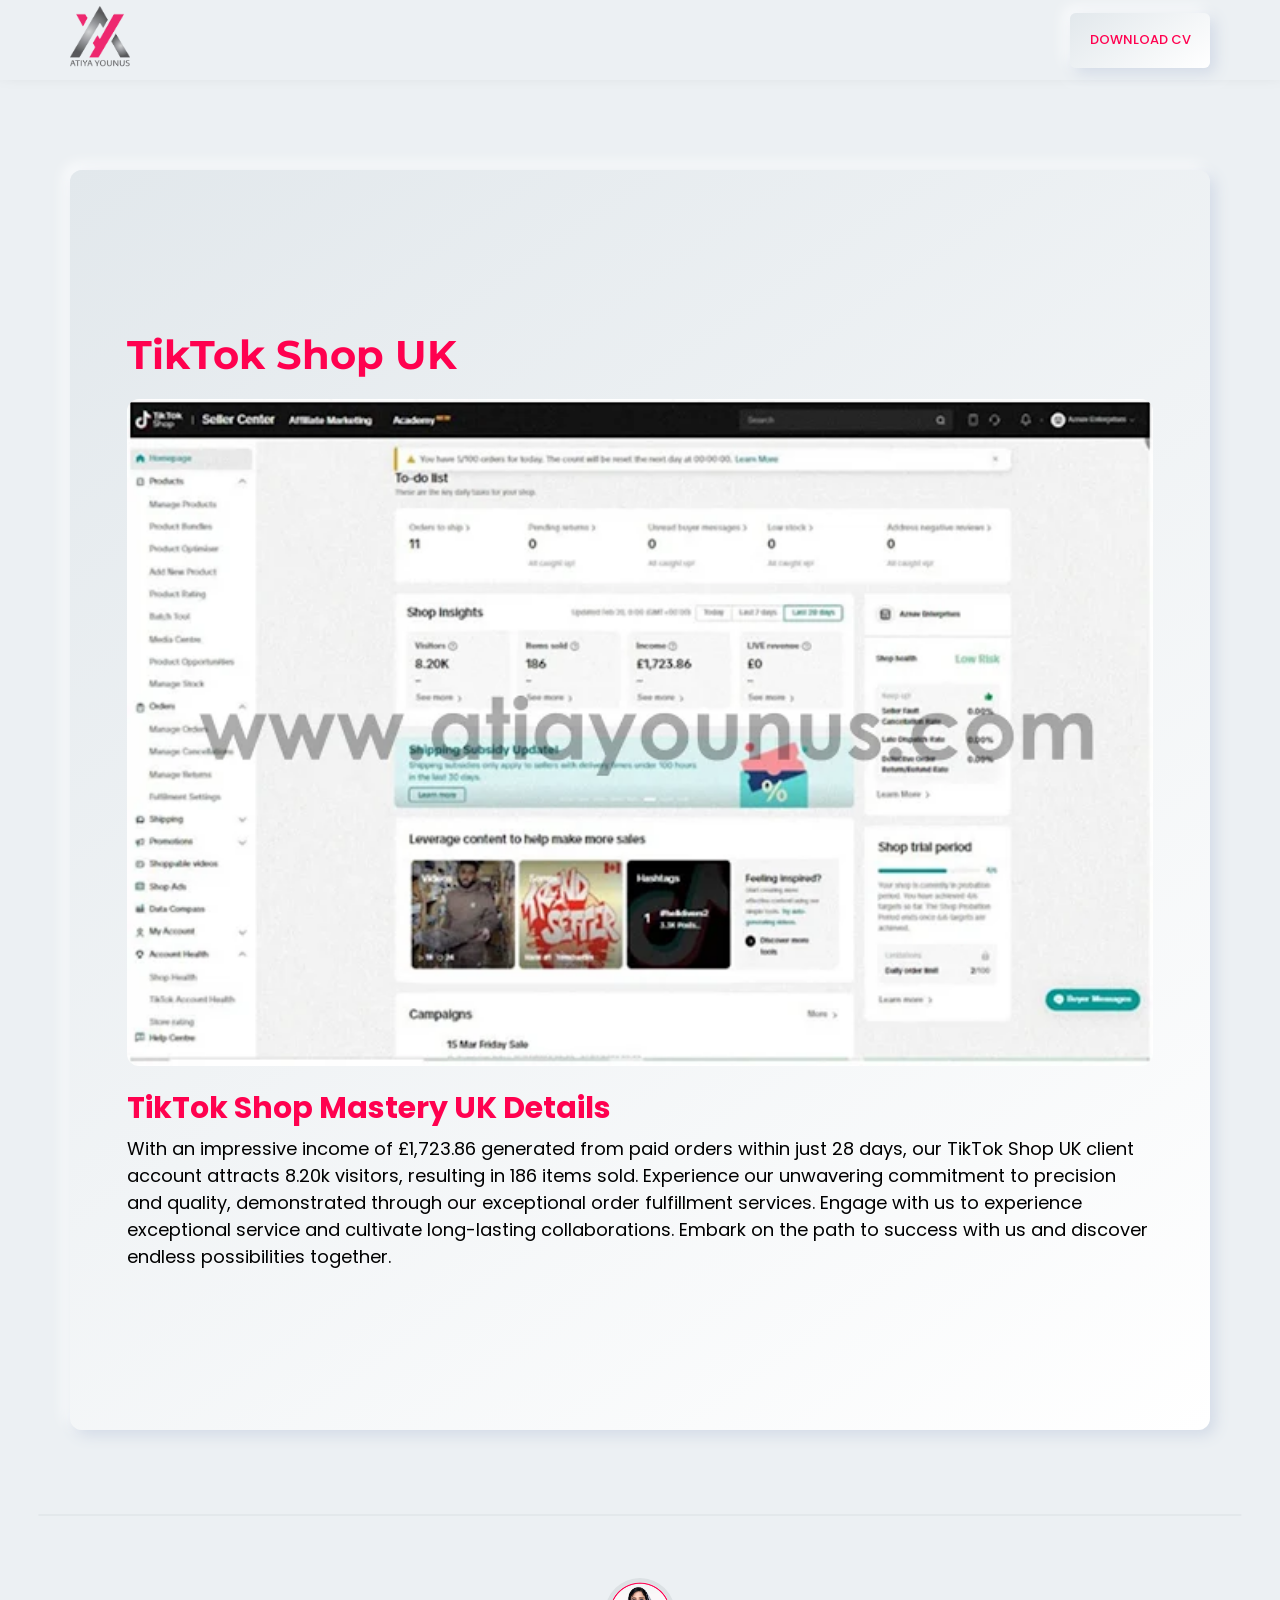
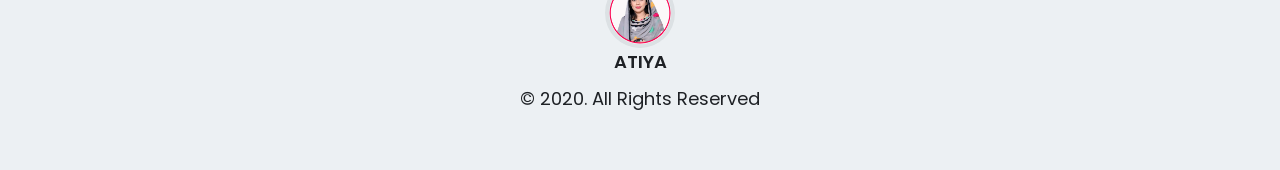
<file: blog2.html>
<!DOCTYPE html>
<html lang="en">

<head>
    <meta charset="UTF-8">
    <meta name="viewport" content="width=device-width, initial-scale=1.0">
    <link rel="stylesheet" href="assets/style/container.css">
    <link rel="stylesheet" href="assets/style/blog.css">
    <link rel="icon" type="png" href="assets/img/favicon--img.webp">
    <title>TikTok UK || Atiya Younus</title>
</head>

<body>

    <!-- Blog Header -->
    <header id="blog__header">
        <div class="container_div">
            <div class="bheader__inner">
                <div class="blog__logo">
                    <a href="index.html"><img src="assets/img/logo--img.webp" alt="logo"></a>
                </div>
                <div class="blog__btn">
                    <span class="buynow__btn"><a href="https://shorturl.at/BLY35">Download CV</a></span>
                </div>
            </div>
        </div>
    </header>

    <!-- Blog Section-1 -->
    <section id="bsec__1">
        <div class="container_div">
            <div class="bsec1__content bcontetn__2">
                <div class="bsec1__inner binner__2">
                    <div class="bsec1__txt">
                        <div class="blog__title">
                            <h1>TikTok Shop UK</h1>
                        </div>
                        <div class="blog__img">
                            <img src="assets/img/tiktokUK.webp" alt="tiktok-uk">
                        </div>
                        <div class="blog__info">
                            <h2>TikTok Shop Mastery UK Details</h2>
                            <article>With an impressive income of £1,723.86 generated from paid orders within just 28
                                days, our TikTok Shop UK client account attracts 8.20k visitors, resulting in 186 items
                                sold. Experience our unwavering commitment to precision and quality, demonstrated
                                through our exceptional order fulfillment services. Engage with us to experience
                                exceptional service and cultivate long-lasting collaborations. Embark on the path to
                                success with us and discover endless possibilities together.</article>
                        </div>
                    </div>
                </div>
            </div>
        </div>
    </section>


    <!-- Main Footer -->
    <footer id="main__footer">
        <div class="container_div">
            <div class="footer__content">
                <div class="footer__logo">
                    <img src="assets/img/footer--img.webp" alt="my--img" />
                    <p>Atiya</p>
                </div>
                <div class="footer__desc">
                    <p>© 2020. All Rights Reserved</p>
                </div>
            </div>
        </div>
    </footer>

</body>

</html>
</file>
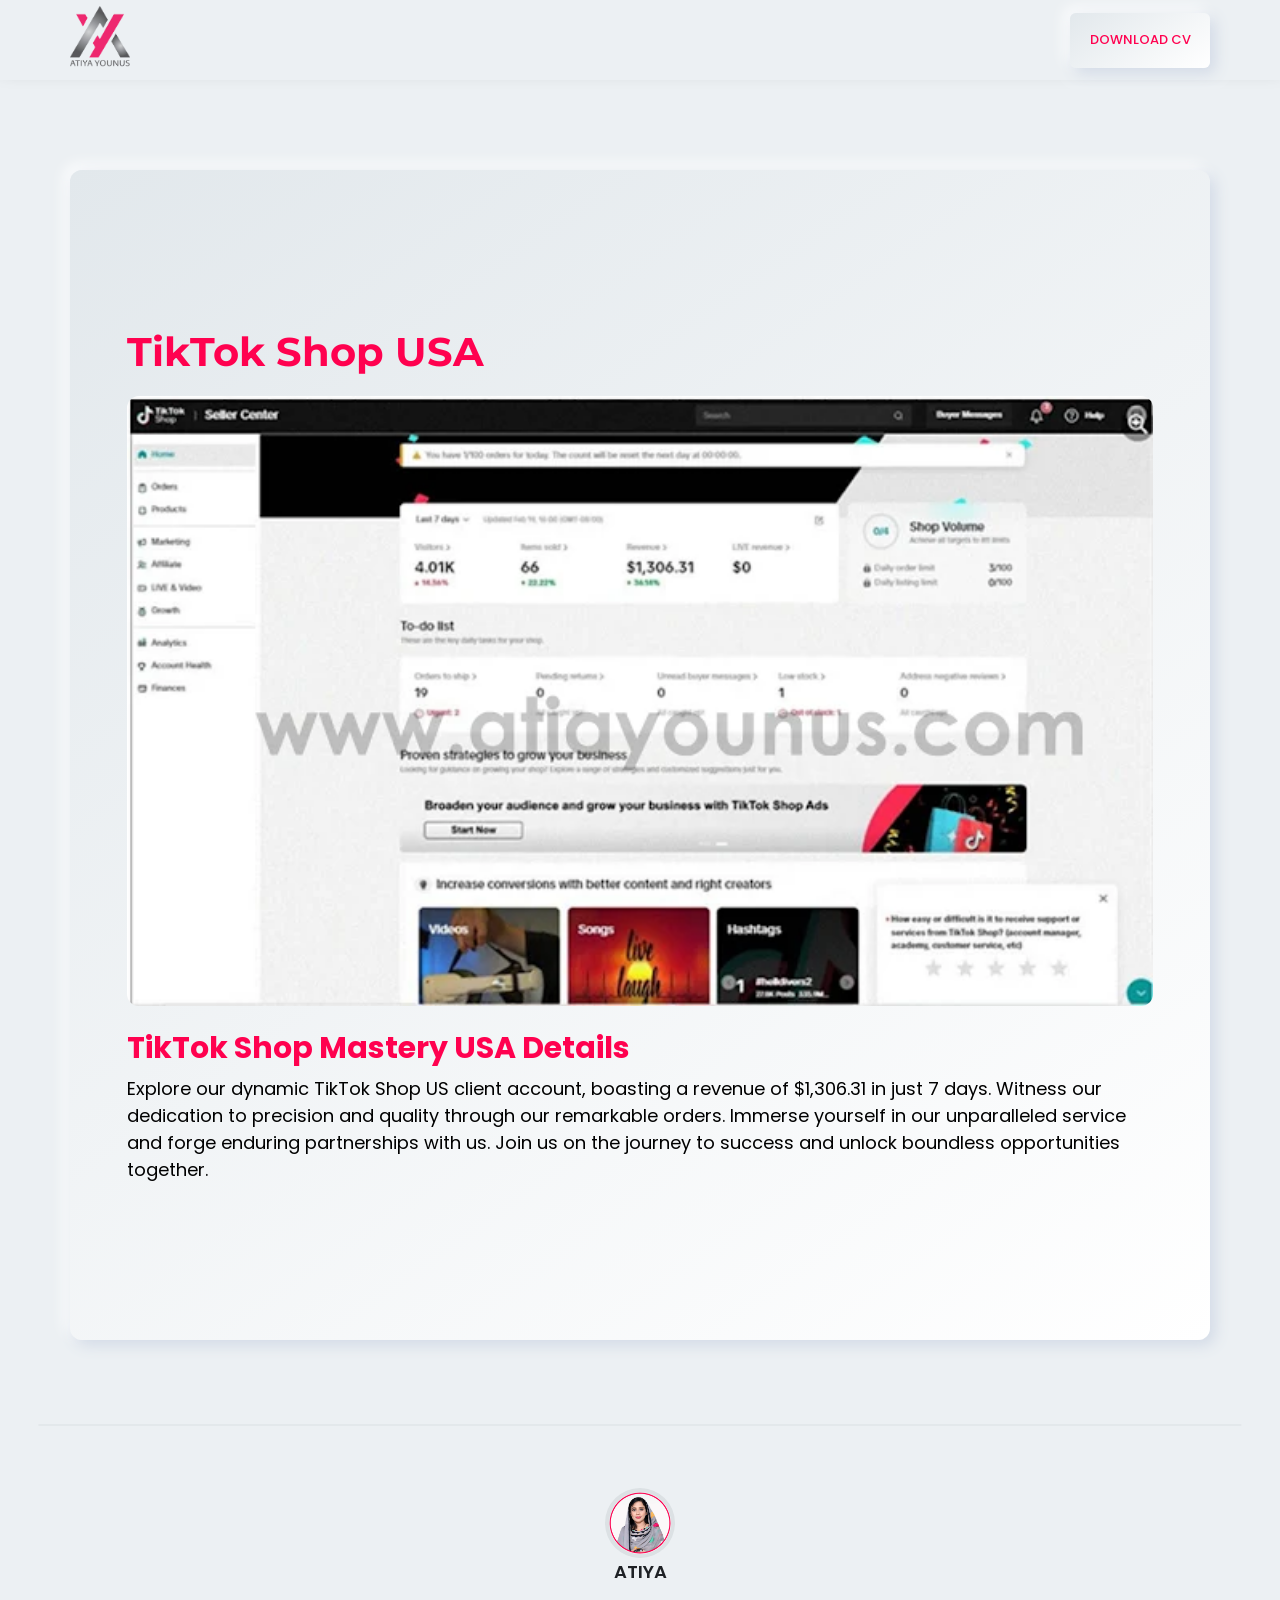
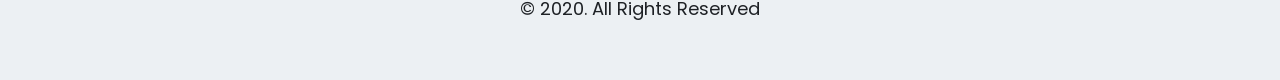
<file: blog3.html>
<!DOCTYPE html>
<html lang="en">

<head>
    <meta charset="UTF-8">
    <meta name="viewport" content="width=device-width, initial-scale=1.0">
    <link rel="stylesheet" href="assets/style/container.css">
    <link rel="stylesheet" href="assets/style/blog.css">
    <link rel="icon" type="png" href="assets/img/favicon--img.webp">
    <title>TikTok US || Atiya Younus</title>
</head>

<body>

    <!-- Blog Header -->
    <header id="blog__header">
        <div class="container_div">
            <div class="bheader__inner">
                <div class="blog__logo">
                    <a href="index.html"><img src="assets/img/logo--img.webp" alt="logo"></a>
                </div>
                <div class="blog__btn">
                    <span class="buynow__btn"><a href="https://shorturl.at/BLY35">Download CV</a></span>
                </div>
            </div>
        </div>
    </header>

    <!-- Blog Section-1 -->
    <section id="bsec__1">
        <div class="container_div">
            <div class="bsec1__content bcontetn__3">
                <div class="bsec1__inner binner__3">
                    <div class="bsec1__txt">
                        <div class="blog__title">
                            <h1>TikTok Shop USA</h1>
                        </div>
                        <div class="blog__img">
                            <img src="assets/img/tiktokUS.webp" alt="tiktok-us">
                        </div>
                        <div class="blog__info">
                            <h2>TikTok Shop Mastery USA Details</h2>
                            <article>Explore our dynamic TikTok Shop US client account, boasting a revenue of $1,306.31
                                in just 7 days. Witness our dedication to precision and quality through our remarkable
                                orders. Immerse yourself in our unparalleled service and forge enduring partnerships
                                with us. Join us on the journey to success and unlock boundless opportunities together.
                            </article>
                        </div>
                    </div>
                </div>
            </div>
        </div>
    </section>


    <!-- Main Footer -->
    <footer id="main__footer">
        <div class="container_div">
            <div class="footer__content">
                <div class="footer__logo">
                    <img src="assets/img/footer--img.webp" alt="my--img" />
                    <p>Atiya</p>
                </div>
                <div class="footer__desc">
                    <p>© 2020. All Rights Reserved</p>
                </div>
            </div>
        </div>
    </footer>

</body>

</html>
</file>
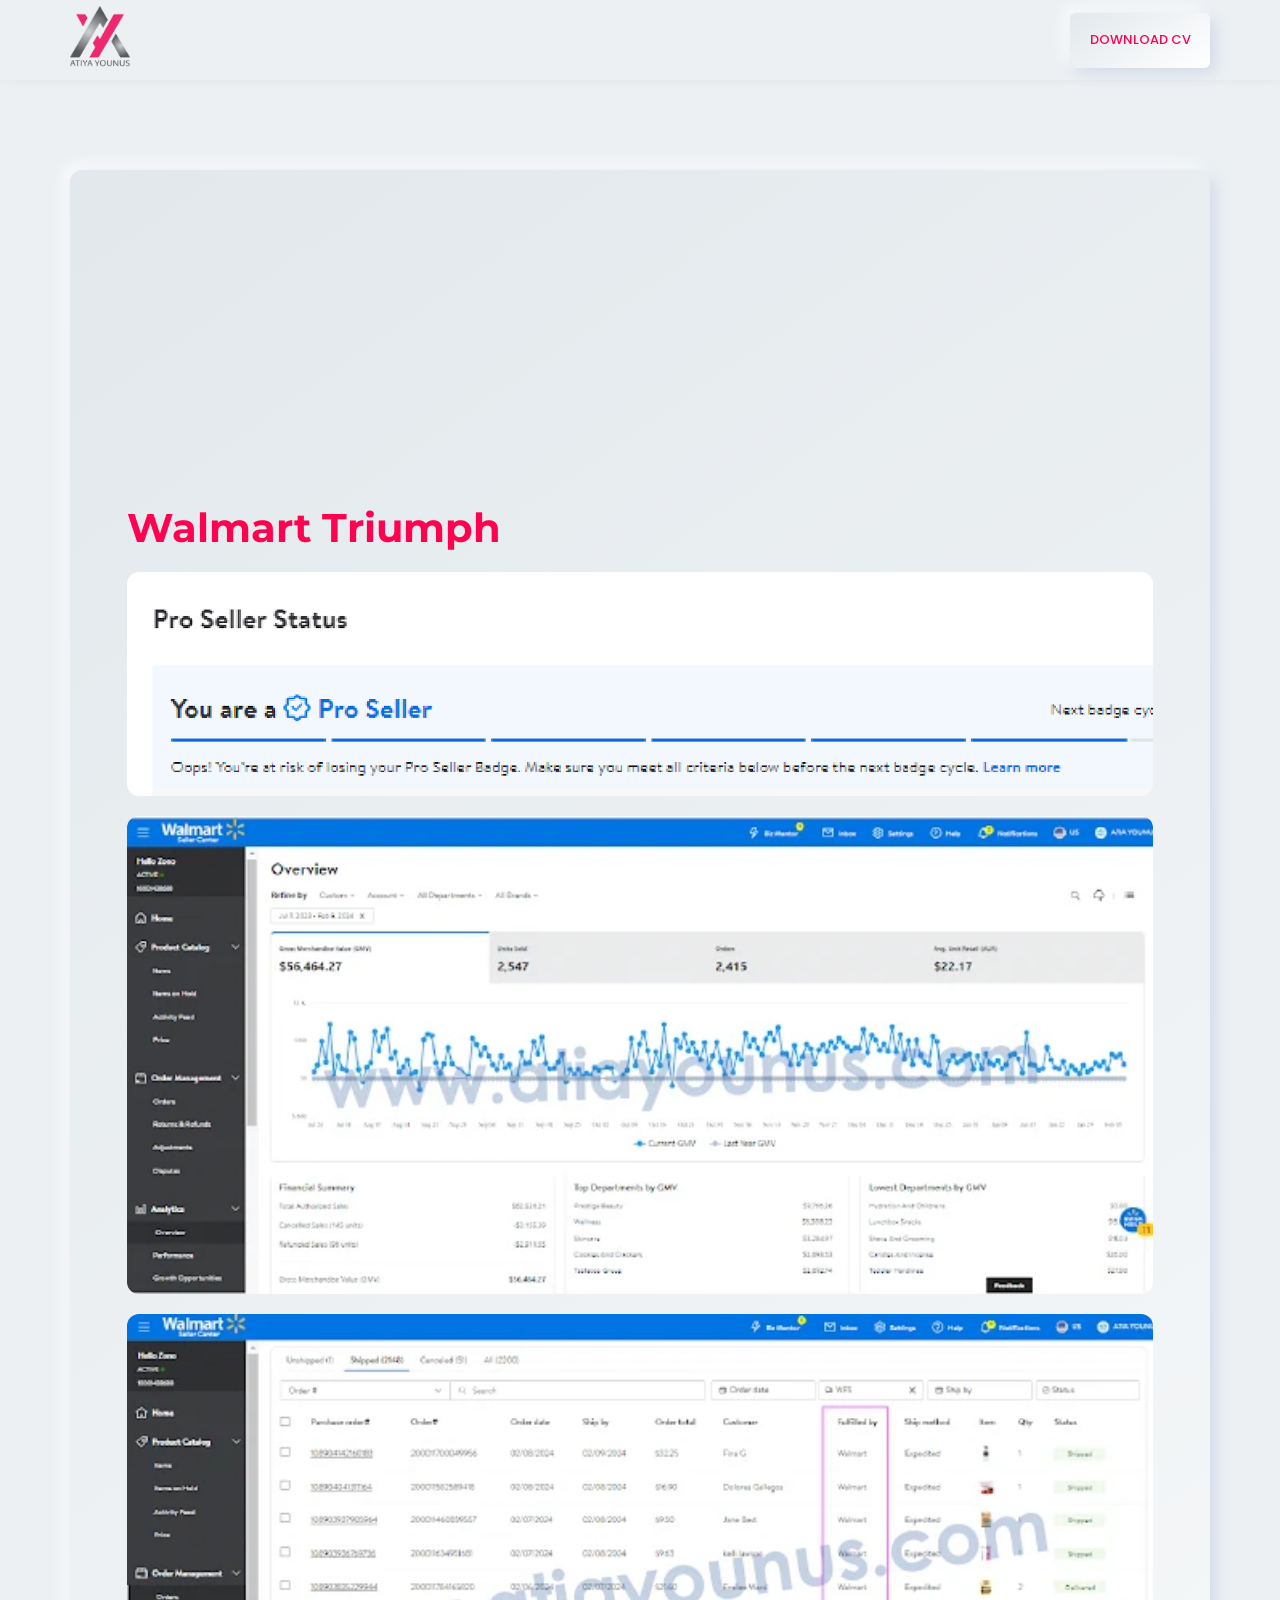
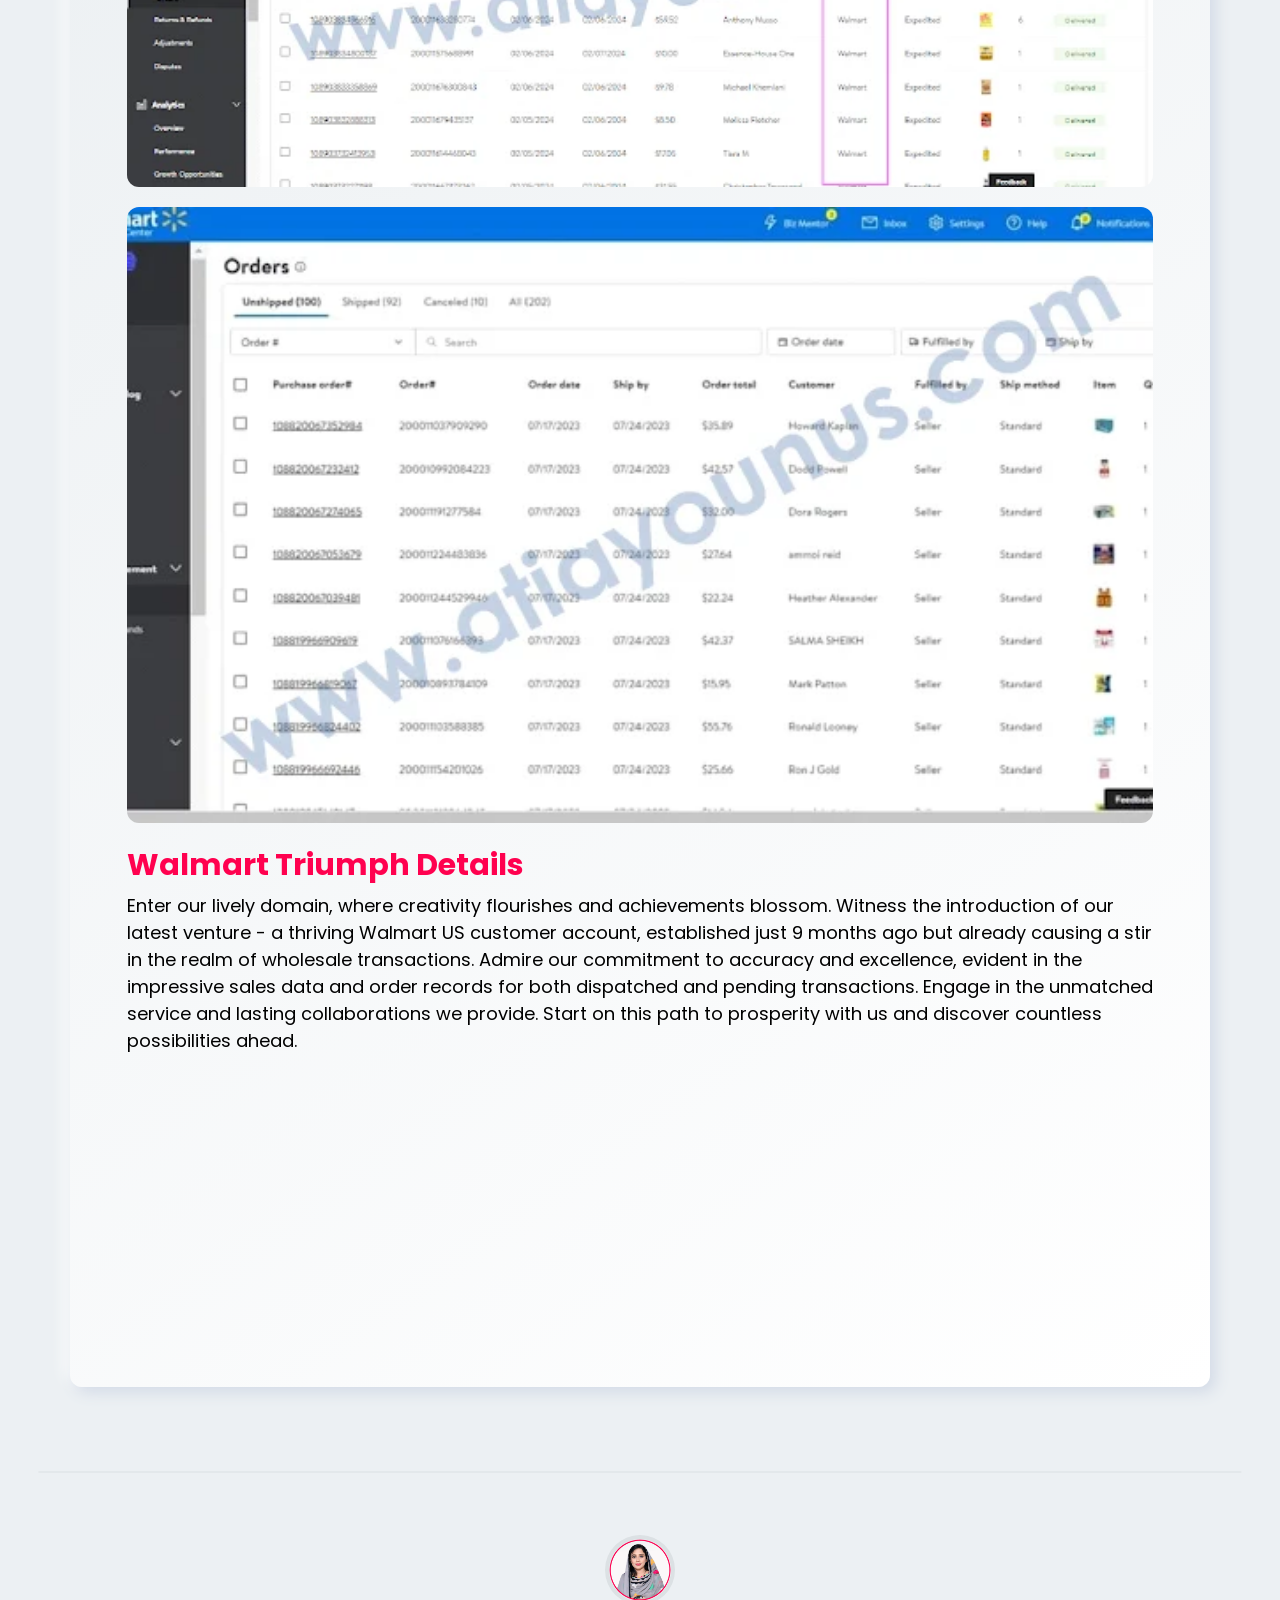
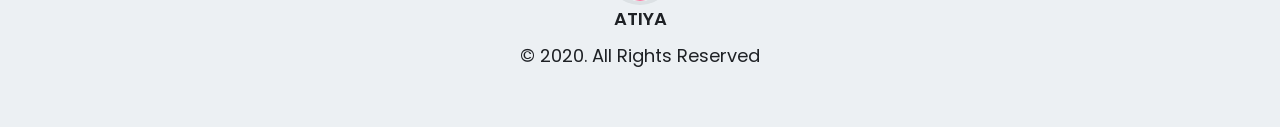
<file: blog4.html>
<!DOCTYPE html>
<html lang="en">

<head>
    <meta charset="UTF-8">
    <meta name="viewport" content="width=device-width, initial-scale=1.0">
    <link rel="stylesheet" href="assets/style/container.css">
    <link rel="stylesheet" href="assets/style/blog.css">
    <link rel="icon" type="png" href="assets/img/favicon--img.webp">
    <title>Walmart || Atiya Younus</title>
</head>

<body>

    <!-- Blog Header -->
    <header id="blog__header">
        <div class="container_div">
            <div class="bheader__inner">
                <div class="blog__logo">
                    <a href="index.html"><img src="assets/img/logo--img.webp" alt="logo"></a>
                </div>
                <div class="blog__btn">
                    <span class="buynow__btn"><a href="https://shorturl.at/BLY35">Download CV</a></span>
                </div>
            </div>
        </div>
    </header>

    <!-- Blog Section-1 -->
    <section id="bsec__1">
        <div class="container_div">
            <div class="bsec1__content bcontetn__4">
                <div class="bsec1__inner binner__4">
                    <div class="bsec1__txt">
                        <div class="blog__title">
                            <h1>Walmart Triumph</h1>
                        </div>
                        <div class="blog__img bimg__4">
                            <img src="assets/img/walmart.webp" alt="walmart">
                            <img src="assets/img/walmart-2.webp" alt="walmart">
                            <img src="assets/img/walmart-3.webp" alt="walmart">
                            <img src="assets/img/walmart-4.webp" alt="walmart">
                        </div>
                        <div class="blog__info">
                            <h2>Walmart Triumph Details</h2>
                            <article>Enter our lively domain, where creativity flourishes and achievements blossom.
                                Witness the introduction of our latest venture - a thriving Walmart US customer account,
                                established just 9 months ago but already causing a stir in the realm of wholesale
                                transactions. Admire our commitment to accuracy and excellence, evident in the
                                impressive sales data and order records for both dispatched and pending transactions.
                                Engage in the unmatched service and lasting collaborations we provide. Start on this
                                path to prosperity with us and discover countless possibilities ahead.</article>
                        </div>
                    </div>
                </div>
            </div>
        </div>
    </section>


    <!-- Main Footer -->
    <footer id="main__footer">
        <div class="container_div">
            <div class="footer__content">
                <div class="footer__logo">
                    <img src="assets/img/footer--img.webp" alt="my--img" />
                    <p>Atiya</p>
                </div>
                <div class="footer__desc">
                    <p>© 2020. All Rights Reserved</p>
                </div>
            </div>
        </div>
    </footer>

</body>

</html>
</file>
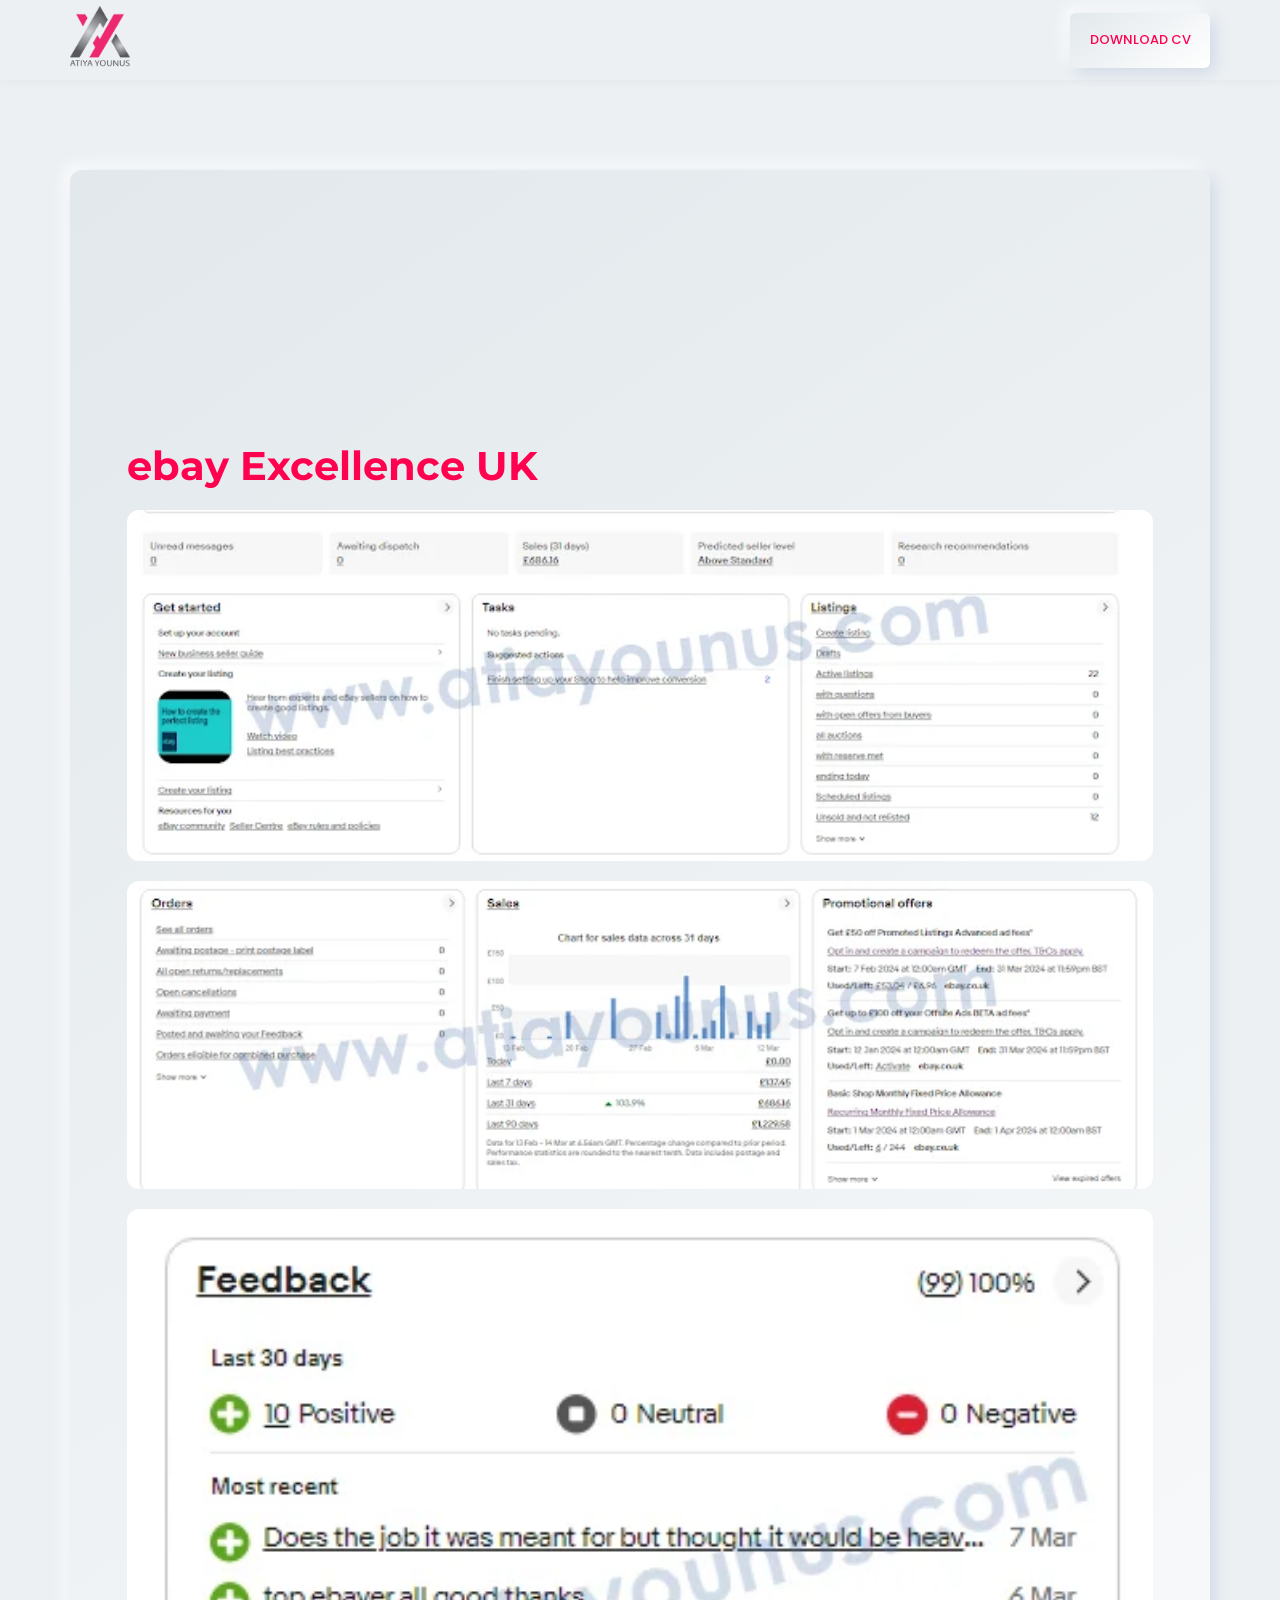
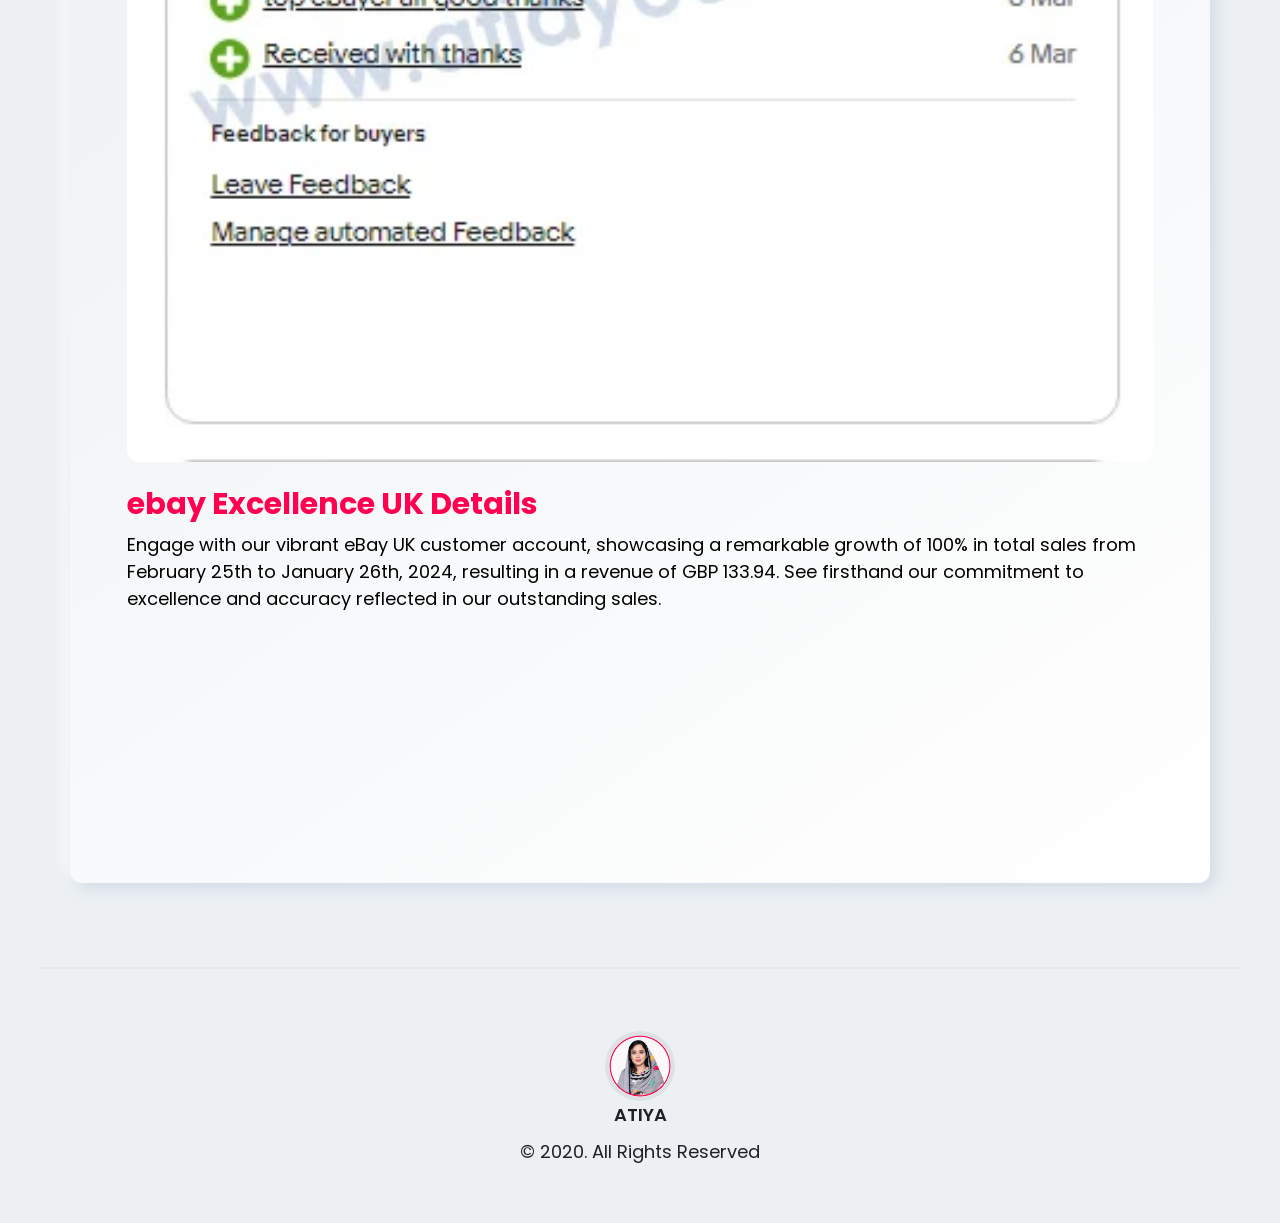
<file: blog5.html>
<!DOCTYPE html>
<html lang="en">

<head>
    <meta charset="UTF-8">
    <meta name="viewport" content="width=device-width, initial-scale=1.0">
    <link rel="stylesheet" href="assets/style/container.css">
    <link rel="stylesheet" href="assets/style/blog.css">
    <link rel="icon" type="png" href="assets/img/favicon--img.webp">
    <title>ebay UK || Atiya Younus</title>
</head>

<body>

    <!-- Blog Header -->
    <header id="blog__header">
        <div class="container_div">
            <div class="bheader__inner">
                <div class="blog__logo">
                    <a href="index.html"><img src="assets/img/logo--img.webp" alt="logo"></a>
                </div>
                <div class="blog__btn">
                    <span class="buynow__btn"><a href="https://shorturl.at/BLY35">Download CV</a></span>
                </div>
            </div>
        </div>
    </header>

    <!-- Blog Section-1 -->
    <section id="bsec__1">
        <div class="container_div">
            <div class="bsec1__content bcontetn__5">
                <div class="bsec1__inner binner__5">
                    <div class="bsec1__txt">
                        <div class="blog__title">
                            <h1>ebay Excellence UK</h1>
                        </div>
                        <div class="blog__img bimg__5">
                            <img src="assets/img/ebay-uk.webp" alt="ebay-uk">
                            <img src="assets/img/ebay-uk-2.webp" alt="ebay-uk">
                            <img src="assets/img/ebay-uk-3.webp" alt="ebay-uk">
                        </div>
                        <div class="blog__info">
                            <h2>ebay Excellence UK Details</h2>
                            <article>Engage with our vibrant eBay UK customer account, showcasing a remarkable growth of
                                100% in total sales from February 25th to January 26th, 2024, resulting in a revenue of
                                GBP 133.94. See firsthand our commitment to excellence and accuracy reflected in our
                                outstanding sales.</article>
                        </div>
                    </div>
                </div>
            </div>
        </div>
    </section>


    <!-- Main Footer -->
    <footer id="main__footer">
        <div class="container_div">
            <div class="footer__content">
                <div class="footer__logo">
                    <img src="assets/img/footer--img.webp" alt="my--img" />
                    <p>Atiya</p>
                </div>
                <div class="footer__desc">
                    <p>© 2020. All Rights Reserved</p>
                </div>
            </div>
        </div>
    </footer>

</body>

</html>
</file>
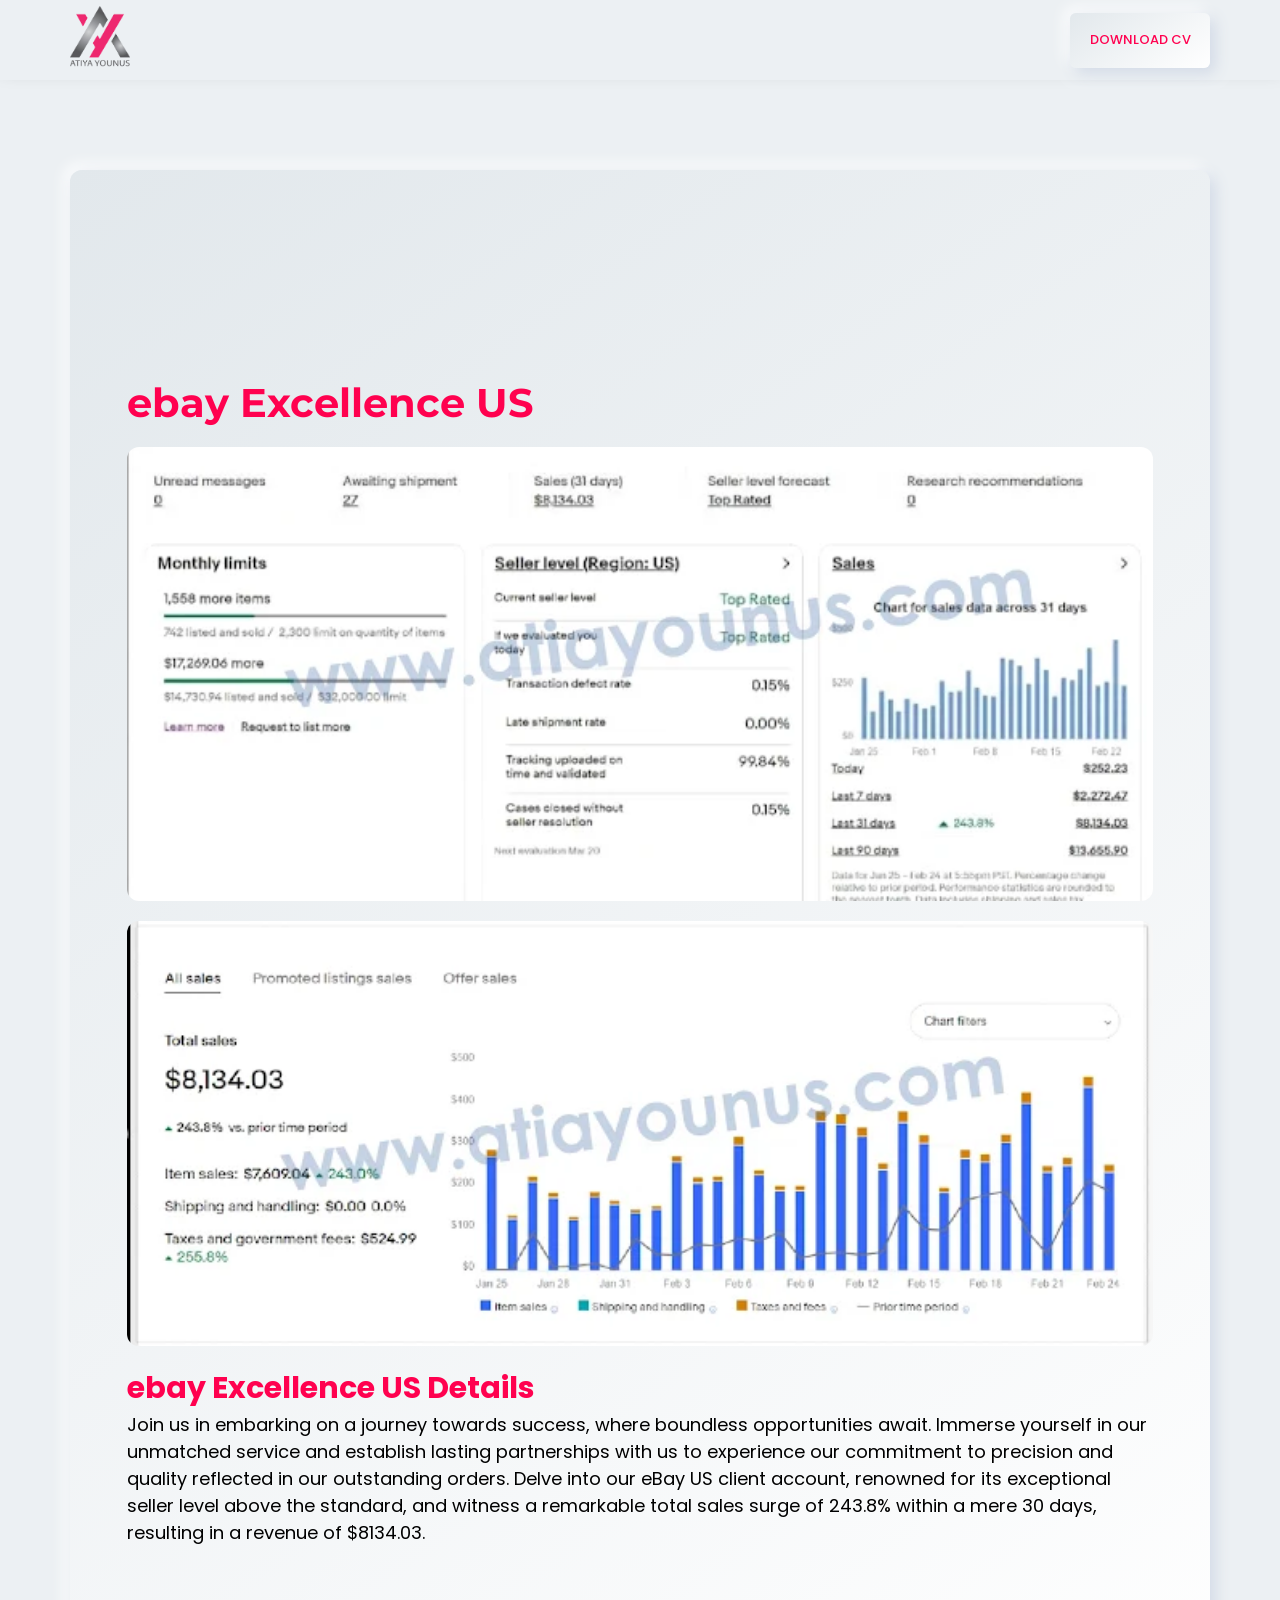
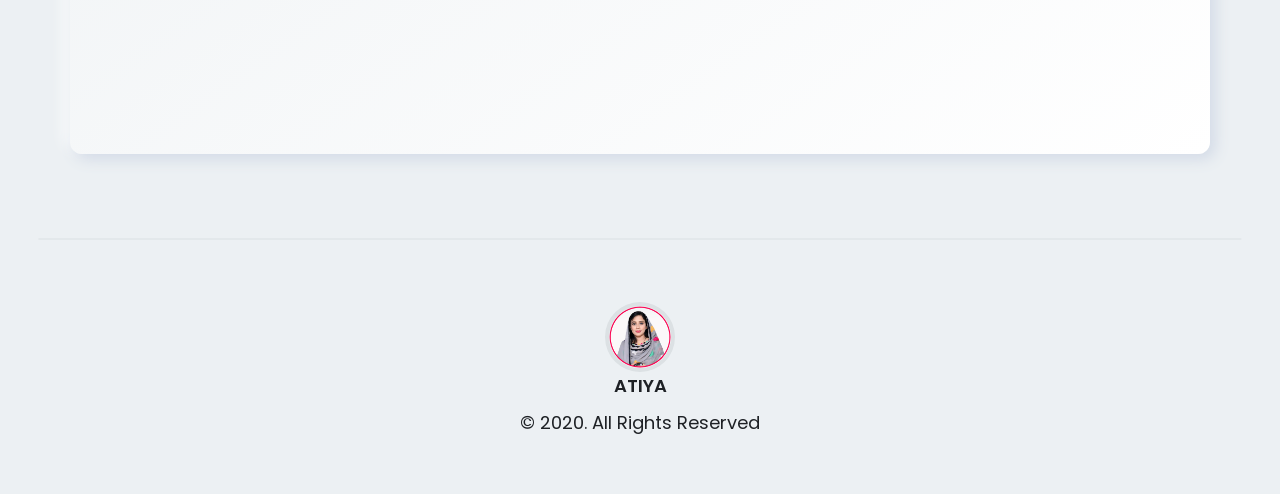
<file: blog6.html>
<!DOCTYPE html>
<html lang="en">

<head>
    <meta charset="UTF-8">
    <meta name="viewport" content="width=device-width, initial-scale=1.0">
    <link rel="stylesheet" href="assets/style/container.css">
    <link rel="stylesheet" href="assets/style/blog.css">
    <link rel="icon" href="assets/img/favicon--img.webp">
    <title>ebay US || Atiya Younus</title>
</head>

<body>

    <!-- Blog Header -->
    <header id="blog__header">
        <div class="container_div">
            <div class="bheader__inner">
                <div class="blog__logo">
                    <a href="index.html"><img src="assets/img/logo--img.webp" alt="logo"></a>
                </div>
                <div class="blog__btn">
                    <span class="buynow__btn"><a href="https://shorturl.at/BLY35">Download CV</a></span>
                </div>
            </div>
        </div>
    </header>

    <!-- Blog Section-1 -->
    <section id="bsec__1">
        <div class="container_div">
            <div class="bsec1__content bcontetn__6">
                <div class="bsec1__inner binner__6">
                    <div class="bsec1__txt">
                        <div class="blog__title">
                            <h1>ebay Excellence US</h1>
                        </div>
                        <div class="blog__img bimg__6">
                            <img src="assets/img/ebay-us.webp" alt="ebay-us">
                            <img src="assets/img/ebay-us-2.webp" alt="ebay-us">
                        </div>
                        <div class="blog__info">
                            <article>
                                <h2>ebay Excellence US Details</h2>
                                <p>Join us in embarking on a journey towards success, where boundless opportunities
                                    await. Immerse yourself in our unmatched service and establish lasting partnerships
                                    with
                                    us to experience our commitment to precision and quality reflected in our
                                    outstanding
                                    orders. Delve into our eBay US client account, renowned for its exceptional seller
                                    level
                                    above the standard, and witness a remarkable total sales surge of 243.8% within a
                                    mere
                                    30 days, resulting in a revenue of $8134.03.</p>
                            </article>
                        </div>
                    </div>
                </div>
            </div>
        </div>
    </section>


    <!-- Main Footer -->
    <footer id="main__footer">
        <div class="container_div">
            <div class="footer__content">
                <div class="footer__logo">
                    <img src="assets/img/footer--img.webp" alt="my--img" />
                    <p>Atiya</p>
                </div>
                <div class="footer__desc">
                    <p>© 2020. All Rights Reserved</p>
                </div>
            </div>
        </div>
    </footer>

</body>

</html>
</file>
<file: assets/style/container.css>
/* || Container--Breakpoints */

.container_div {
    max-width: 1140px;
    margin: 0 auto;
}

@media (min-width: 320px) {
    .container_div {
        max-width: 310px;
    }
}

@media (min-width: 425px) {
    .container_div {
        max-width: 370px;
    }
}

@media (min-width: 576px) {
    .container_div {
        max-width: 540px;
    }
}

@media (min-width: 768px) {
    .container_div {
        max-width: 720px;
    }
}

@media (min-width: 992px) {
    .container_div {
        max-width: 960px;
    }
}

@media (min-width: 1200px) {
    .container_div {
        max-width: 1140px;
    }
}
</file>
<file: assets/style/stylesheet.css>
@import url('https://fonts.googleapis.com/css2?family=Montserrat:ital,wght@0,100..900;1,100..900&family=Poppins:ital,wght@0,100;0,200;0,300;0,400;0,500;0,600;0,700;0,800;0,900;1,100;1,200;1,300;1,400;1,500;1,600;1,700;1,800;1,900&display=swap');

html {
    scroll-behavior: smooth;
}

* {
    margin: 0;
    padding: 0;
    box-sizing: border-box;
    list-style: none;
    text-decoration: none;
}

::-webkit-scrollbar {
    width: 6px;
    /* background-color: yellowgreen; */
}

::-webkit-scrollbar-thumb {
    background-color: var(--amr--color--2);
    height: 100px;
}

::-webkit-url-bar {
    -webkit-box-shadow: 0 0 10px rgba(0, 0, 0, 0.5);
    -webkit-appearance: searchfield;
    -webkit-text-fill-color: red;
}

/* -- Variables -- */

:root {

    /* font-family */
    --amr--fontfamily--1: "Montserrat", sans-serif;
    --amr--fontfamily--2: "Poppins", sans-serif;

    /* colors */
    --amr--color--1: #ECF0F3;
    --amr--color--2: #ff014f;
    --amr--color--3: #3c3e41;
    --amr--color--4: #1e2125;
    --amr--color--5: linear-gradient(145deg, #ff014f, #d11414);
    --amr--color--6: linear-gradient(145deg, #e2e8ec, #ffffff);
    --amr--color--7: #dce1e4;

    /* box shadow */
    --amr--boxshadow--1: 5px 5px 15px #D1D9E6, -5px -5px 15px #ffffff;

    /* font-weight */
    --amr--fontweight--1: 700;
    --amr--fontweight--2: 600;
    --amr--fontweight--3: 500;
    --amr--fontweight--4: 400;

    /* border radius */
    --amr--borderradius-1: 6px;
    --amr--borderradius-2: 12px;

    /* gap */
    --amr--global--gap: 20px;

    /* trasnition */
    --amr--transition-1: 0.4s;
}

body {
    background-color: var(--amr--color--1);
    /* overflow-y: hidden; */
}

/* -- Global Tags -- */

.red__highlight {
    color: var(--amr--color--2);
}

.buynow__btn a {
    color: var(--amr--color--2);
    font-family: var(--amr--fontfamily--2);
    font-size: 13px;
    background-image: var(--amr--color--6);
    width: 140px;
    min-height: 55px;
    display: flex;
    justify-content: center;
    align-items: center;
    font-weight: var(--amr--fontweight--3);
    box-shadow: var(--amr--boxshadow--1);
    border-radius: var(--amr--borderradius-1);
    text-transform: uppercase;
    position: relative;
    cursor: pointer;
    transition: var(--amr--transition-1);
}

.buynow__btn a:hover {
    color: var(--amr--color--1);
    background-image: var(--amr--color--5);
    transform: translateY(-3px);

}

.txt__span {
    color: var(--amr--color--2);
    font-size: 14px;
    font-family: var(--amr--fontfamily--1);
    font-weight: var(--amr--fontweight--2);
    letter-spacing: 2px;
    text-transform: uppercase;
}

.amr__h2 {
    color: var(--amr--color--3);
    font-size: 60px;
    font-family: var(--amr--fontfamily--1);
}

.amr__h3 {
    color: var(--amr--color--4);
    font-size: 26px;
    font-family: var(--amr--fontfamily--1);
}

.amr__h4 {
    color: var(--amr--color--4);
    font-size: 22px;
    font-family: var(--amr--fontfamily--2);
    font-weight: var(--amr--fontweight--3);
}

.amr__h5 {
    color: var(--amr--color--4);
    font-size: 36px;
    font-family: var(--amr--fontfamily--1);
}

.amr__h6 {
    color: var(--amr--color--4);
    font-size: 12px;
    font-family: var(--amr--fontfamily--1);
    font-weight: var(--amr--fontweight--4);
    letter-spacing: 2px;
    text-transform: uppercase;
}


/* -- Main Header -- */

#main__header {
    position: sticky;
    top: 0;
    background: var(--amr--color--1);
    z-index: 222;
    box-shadow: #00000061 1px -15px 20px 0px;
}

.main__logo a {
    color: var(--amr--color--4);
    font-size: 26px;
    font-weight: var(--amr--fontweight--2);
}

.main__logo a img {
    max-width: 60px;
}

.header__content {
    min-height: 80px;
    display: flex;
    justify-content: space-between;
    align-items: center;
    font-family: var(--amr--fontfamily--1);
}

#main__nav .nav__links {
    display: flex;
    align-items: center;
    gap: var(--amr--global--gap);
}

#main__nav .nav__links li a {
    color: var(--amr--color--3);
    font-size: 14px;
    font-weight: var(--amr--fontweight--2);
    transition: var(--amr--transition-1);
}

#main__nav .nav__links li a:hover {
    color: var(--amr--color--2);
}

#main__nav .nav__links li a.active {
    color: var(--amr--color--2);
}

#main__nav span i {
    display: none;
}

.res__nav .footer__desc {
    display: none;
}

.menu__logo i {
    display: none;
}

.nav__socialicon {
    display: none;
}

.resnav__img {
    display: none;
}

/* -- Section-1 -- */

#home {
    min-height: 650px;
}

.sec1__content {
    height: 690px;
    display: flex;
    justify-content: space-between;
    align-items: center;
}

.sec1__txt {
    display: flex;
    flex-direction: column;
    justify-content: space-evenly;
    width: 50%;
    gap: 50px;
}

.intro__txt {
    display: flex;
    flex-direction: column;
    gap: var(--amr--global--gap);
}


.intro__txt .sec1__welcome {
    color: var(--amr--color--3);
    font-size: 14px;
    font-family: var(--amr--fontfamily--1);
    font-weight: var(--amr--fontweight--3);
    letter-spacing: 2px;
    text-transform: uppercase;
}

.intro__txt h1 {
    color: var(--amr--color--4);
    font-size: 50px;
    font-family: var(--amr--fontfamily--1);
}

.intro__txt .typed-text {
    font-size: 32px;
    color: var(--amr--color--4);
}

.intro__txt .cursor {
    display: inline-block;
    width: 3px;
    margin-left: 4px;
    background: var(--amr--color--2);
}

.intro__txt .cursor.blink {
    animation: blink 0.8s ease-in-out infinite;
}

@keyframes blink {

    0%,
    100% {
        background: var(--amr--color--2);
    }

    40%,
    50% {
        background: transparent;
    }
}

.intro__txt p {
    color: var(--amr--color--3);
    font-family: var(--amr--fontfamily--2);
}

.social__info {
    display: grid;
    grid-template-columns: repeat(2, 1fr);
}

.social__info ul {
    display: flex;
    gap: var(--amr--global--gap);
}

.social__icon {
    display: flex;
    flex-direction: column;
    gap: var(--amr--global--gap);
}

.social__icon span {
    color: var(--amr--color--4);
    font-size: 14px;
    font-family: var(--amr--fontfamily--2);
    font-weight: var(--amr--fontweight--3);
    text-transform: uppercase;
    letter-spacing: 2px;
}

.walmart__icon {
    max-width: 22px;
}

.social__icon ul li a i,
.nav__socialicon li a i,
.social__icon ul li a {
    font-size: 22px;
    color: var(--amr--color--3);
    width: 60px;
    height: 60px;
    background: var(--amr--color--6);
    box-shadow: var(--amr--boxshadow--1);
    display: flex;
    justify-content: center;
    align-items: center;
    border-radius: var(--amr--borderradius-1);
    cursor: pointer;
    transition: var(--amr--transition-1);
}

.social__icon ul li a i:hover,
.nav__socialicon li a i:hover,
.social__icon ul li a:hover {
    background: var(--amr--color--2);
    color: var(--amr--color--1);
    transform: translateY(-3px);
}


/* .social__icon ul li a i {
    font-size: 24px;
    color: var(--amr--color--3);
} */

/* .social__icon ul li:hover .social__icon ul li a i {} */


.sec1__img {
    width: 50%;
    height: 600px;
    overflow: hidden;
    position: relative;
}

.sec1img__bg {
    width: 376px;
    height: 450px;
    background: var(--amr--color--6);
    position: absolute;
    bottom: 0;
    right: 0;
    border-radius: var(--amr--borderradius-2);
    box-shadow: var(--amr--boxshadow--1);
    z-index: -1;
}

.sec1__content .fbox__content {
    height: 500px;
    justify-content: end;
    transition: var(--amr--transition-1);
}

.sec1__content .fbox__content:hover {
    transform: translateY(-10px);
}

.sec1__content .fbox__content:hover .features__box {
    transform: translateY(0px);
}

.sec1__content .features__box img {
    max-width: 100%;
    display: block;
    border-radius: var(--amr--borderradius-1);
}


/* ======================================================================================= */

/* -- Section-2 -- */

#features {
    position: relative;
    min-height: 1350px;
}

#features::before,
#portfolio::before,
#resume::before,
#pricing::before,
#contact::before,
#main__footer::before,
#testimonial::before {
    content: '';
    width: 94%;
    height: 10px;
    position: absolute;
    top: 0;
    left: 50%;
    transform: translate(-50%, -50%);
    border-top: 1px solid var(--amr--color--7);
}

.sec2__txt,
.sec3__txt,
.sec4__txt,
.sec5__txt,
.sec6__txt,
.sec7__txt {
    min-height: 160px;
    display: flex;
    flex-direction: column;
    justify-content: center;
    gap: 10px;
}

.feature__boxes,
.web__boxese {
    display: grid;
    grid-template-columns: repeat(3, 1fr);
    row-gap: 50px;
    column-gap: 30px;
}

.fbox__content {
    min-height: 344px;
    display: flex;
    flex-direction: column;
    align-items: center;
    justify-content: center;
    background: var(--amr--color--6);
    border-radius: var(--amr--borderradius-1);
    box-shadow: var(--amr--boxshadow--1);
    cursor: pointer;
    position: relative;
}

.fbox__content::before {
    content: '';
    position: absolute;
    top: 0;
    left: 0;
    width: 100%;
    height: 100%;
    background: var(--amr--color--5);
    opacity: 0;
    border-radius: var(--amr--borderradius-1);
    transition: var(--amr--transition-1);
}

.fbox__content:hover::before {
    opacity: 1;
}

.fbox__content:hover .features__box {
    transform: translateY(-10px);
}

.features__box {
    transition: var(--amr--transition-1);
}

.fbox__content:hover .feature__txt h4,
.fbox__content:hover .feature__txt p,
.fbox__content:hover i {
    color: var(--amr--color--1);
}

.sec1__content .features__box {
    display: block;
    width: auto;
    height: auto;
}

.features__box {
    width: 80%;
    height: 70%;
    display: grid;
    gap: var(--amr--global--gap);
}

.feature__txt {
    display: grid;
}

.features__box i {
    font-size: 50px;
    color: var(--amr--color--2);
}

.feature__txt p {
    color: var(--amr--color--3);
    font-size: 16px;
    font-family: var(--amr--fontfamily--2);
}

/* ======================================================================================= */

/* -- Section-3 -- */

#portfolio {
    position: relative;
    min-height: 950px;
}

.sec3__txt,
.sec4__txt,
.sec7__txt {
    text-align: center;
}

.webbox__content {
    min-height: 340px;
    background: var(--amr--color--6);
    display: flex;
    flex-direction: column;
    align-items: center;
    justify-content: space-evenly;
    border-radius: var(--amr--borderradius-2);
    box-shadow: var(--amr--boxshadow--1);
}

.web__img {
    height: 160px;
    border-radius: var(--amr--borderradius-2);
    overflow: hidden;
}

.web__img,
.web__txt {
    width: 80%;
}

.web__img img {
    display: block;
    max-width: 100%;
    height: auto;
    transform: translateY(0);
    transition: transform 0.5s;
    cursor: pointer;
}

.web__catogery {
    display: flex;
    justify-content: space-between;
    align-items: center;
}

.web__catogery span:nth-child(1) {
    color: var(--amr--color--2);
    font-family: var(--amr--fontfamily--2);
    font-size: 12px;
    text-transform: uppercase;
    font-weight: var(--amr--fontweight--2);
}

.web__catogery span:nth-child(2) {
    color: var(--amr--color--3);
    font-family: var(--amr--fontfamily--2);
    font-size: 14px;
    display: inline-flex;
    align-items: center;
    font-weight: var(--amr--fontweight--2);
    gap: 6px;
}

.web__txt {
    display: flex;
    flex-direction: column;
    gap: 6px;
}

.web__txt a h4 {
    transition: var(--amr--transition-1);
}

.web__txt a h4:hover {
    color: var(--amr--color--2);
}

/* ======================================================================================= */

/* -- Section-4 -- */

#resume {
    position: relative;
}

.resume__ul {
    width: 100%;
    display: grid;
    grid-template-columns: repeat(3, 1fr);
    background: var(--amr--color--6);
    border-radius: var(--amr--borderradius-2);
    box-shadow: var(--amr--boxshadow--1);
}

.resume__ul li {
    color: var(--amr--color--4);
    font-size: 18px;
    font-family: var(--amr--fontfamily--2);
    font-weight: var(--amr--fontweight--3);
    min-height: 86px;
    display: grid;
    place-items: center;
    cursor: pointer;
    transition: var(--amr--transition-1);
}

.resume__ul li:hover,
.resume__ul li.active,
.client__li ul li:hover,
.client__li ul li.active,
.price__type li.active {
    background: var(--amr--color--6);
    box-shadow: var(--amr--boxshadow--1);
    border-radius: var(--amr--borderradius-2);
    color: var(--amr--color--2);
}

.resume__ul li.li__active {
    background: var(--amr--color--6);
    box-shadow: var(--amr--boxshadow--1);
    border-radius: var(--amr--borderradius-2);
    color: var(--amr--color--2);
}

.resume__tophead {
    min-height: 150px;
    display: grid;
    grid-template-columns: repeat(2, 1fr);
    align-items: center;
}

.sec4__resume {
    display: grid;
    grid-template-columns: repeat(2, 1fr);
    /* gap: 20px; */
}

.restxt__1 {
    min-height: 150px;
    display: flex;
    flex-direction: column;
    justify-content: center;
}

.resume__boxes {
    min-height: 100px;
    display: flex;
    justify-content: center;
    border-left: solid 5px var(--amr--color--7);
}

.resume__box {
    width: 90%;
    display: flex;
    flex-direction: column;
    gap: 50px;
}

.resume__txt {
    min-height: 360px;
    display: flex;
    flex-direction: column;
    align-items: center;
    justify-content: center;
    background: var(--amr--color--6);
    box-shadow: var(--amr--boxshadow--1);
    border-radius: var(--amr--borderradius-2);
    position: relative;
    z-index: 1;
}

.resume__txt::before {
    content: '';
    width: 100%;
    height: 100%;
    position: absolute;
    top: 0;
    left: 0;
    background: var(--amr--color--5);
    opacity: 0;
    transition: var(--amr--transition-1);
    border-radius: var(--amr--borderradius-2);
    z-index: -1;
    cursor: pointer;
}

.resume__txt:hover::before {
    opacity: 1;
}

.resume__txt:hover .amr__h4,
.resume__txt:hover .resume__heading span,
.resume__txt:hover .resume__descrp p {
    color: var(--amr--color--1);
    transition: var(--amr--transition-1);
}

.resmune__inner {
    width: 85%;
    display: flex;
    flex-direction: column;
    gap: 20px;
    position: relative;
}

.resmune__inner::before {
    content: '';
    position: absolute;
    top: 0;
    right: 109%;
    width: 18px;
    height: 5px;
    background-color: var(--amr--color--7);
}

.resmune__inner::after {
    content: '';
    position: absolute;
    top: -7px;
    right: 113%;
    width: 10px;
    height: 10px;
    background-color: var(--amr--color--1);
    border: 5px solid var(--amr--color--7);
    border-radius: 100%;
}

.resume__txt:hover .resmune__inner::after {
    background-color: var(--amr--color--2);
    transition: var(--amr--transition-1);
}

.resume__heading {
    min-height: 90px;
    display: grid;
    align-content: center;
    gap: 4px;
    border-bottom: solid 1px var(--amr--color--7);
}

.resume__heading span {
    font-size: 14px;
    color: var(--amr--color--4);
    font-family: var(--amr--fontfamily--2);
}

.resume__descrp p {
    color: var(--amr--color--3);
    font-size: 18px;
    font-family: var(--amr--fontfamily--2);
    animation: showHide 0.3s ease;
}

.fadeOut {
    animation: fadeOut 0.3s linear;
}


@keyframes fadeOut {
    0% {
        opacity: 1;
    }

    100% {
        opacity: 0;
    }
}

.sec4__sec>.__resume:nth-of-type(3) .resume__boxes {
    border: none;
    flex-direction: column;
    justify-content: start;
    gap: 30px;
}

.progrss__chart {
    width: 90%;
    display: flex;
    flex-direction: column;
    gap: 10px;
}

.progress__bar {
    width: 100%;
    height: 13px;
    background-color: var(--amr--color--7);
    border-radius: var(--amr--borderradius-1);
    padding: 3px;
}

.__progress {
    height: 7px;
    background: linear-gradient(145deg, #fff 0%, var(--amr--color--2) 100%);
    border-radius: var(--amr--borderradius-1);
    position: relative;
}

.__progress::after {
    content: '';
    position: absolute;
    right: 0;
    bottom: 8px;
    color: var(--amr--color--4);
    font-size: 14px;
    font-family: var(--amr--fontfamily--2);
    /* font-weight: var(--amr--fontweight--4); */
    letter-spacing: 1px;
}

.sec4__sec .__box:nth-child(1) .progrss__chart:nth-child(1) .__progress {
    width: 99%;
}

.sec4__sec .__box:nth-child(1) .progrss__chart:nth-child(2) .__progress {
    width: 93%;
}

.sec4__sec .__box:nth-child(1) .progrss__chart:nth-child(3) .__progress {
    width: 90%;
}

.sec4__sec .__box:nth-child(1) .progrss__chart:nth-child(4) .__progress {
    width: 87%;
}

.sec4__sec .__box:nth-child(1) .progrss__chart:nth-child(5) .__progress {
    width: 95%;
}

.sec4__sec .__box:nth-child(1) .progrss__chart:nth-child(1) .__progress::after {
    content: '99%';
}

.sec4__sec .__box:nth-child(1) .progrss__chart:nth-child(2) .__progress::after {
    content: '93%';
}

.sec4__sec .__box:nth-child(1) .progrss__chart:nth-child(3) .__progress::after {
    content: '90%';
}

.sec4__sec .__box:nth-child(1) .progrss__chart:nth-child(4) .__progress::after {
    content: '97%';
}

.sec4__sec .__box:nth-child(1) .progrss__chart:nth-child(5) .__progress::after {
    content: '95%';
}

.sec4__sec .__box:nth-child(2) .progrss__chart:nth-child(1) .__progress {
    width: 91%;
}

.sec4__sec .__box:nth-child(2) .progrss__chart:nth-child(2) .__progress {
    width: 94%;
}

.sec4__sec .__box:nth-child(2) .progrss__chart:nth-child(3) .__progress {
    width: 90%;
}

.sec4__sec .__box:nth-child(2) .progrss__chart:nth-child(4) .__progress {
    width: 85%;
}

.sec4__sec .__box:nth-child(2) .progrss__chart:nth-child(5) .__progress {
    width: 92%;
}

.sec4__sec .__box:nth-child(2) .progrss__chart:nth-child(1) .__progress::after {
    content: '91%';
}

.sec4__sec .__box:nth-child(2) .progrss__chart:nth-child(2) .__progress::after {
    content: '94%';
}

.sec4__sec .__box:nth-child(2) .progrss__chart:nth-child(3) .__progress::after {
    content: '90%';
}

.sec4__sec .__box:nth-child(2) .progrss__chart:nth-child(4) .__progress::after {
    content: '85%';
}

.sec4__sec .__box:nth-child(2) .progrss__chart:nth-child(5) .__progress::after {
    content: '92%';
}

@keyframes progressAnimation {
    0% {
        width: 0;
    }

    100% {
        width: var(--target-width);
    }
}

/* ======================================================================================= */

/* -- Section-5 -- */

#projects {
    min-height: 660px;
}

/* .sec5__content {
    min-height: 700px;
    display: flex;
    flex-direction: column;
    align-items: end;
} */

.sec5__clients {
    display: flex;
    justify-content: space-between;
    gap: var(--amr--global--gap);
}

.client__li {
    width: 25%;
    text-align: center;
}

.client__li ul {
    height: 100%;
    background-color: var(--amr--color--6);
    display: flex;
    flex-direction: column;
    justify-content: center;
    box-shadow: var(--amr--boxshadow--1);
    border-radius: var(--amr--borderradius-2);
}

.client__li ul li {
    color: var(--amr--color--3);
    font-size: 18px;
    font-family: var(--amr--fontfamily--2);
    min-height: 90px;
    display: grid;
    place-items: center;
    cursor: pointer;
    transition: var(--amr--transition-1);
}

.client__boxes {
    width: 75%;
    display: grid;
    grid-template-columns: repeat(3, 1fr);
    gap: var(--amr--global--gap);
}

.client__box {
    height: 210px;
    background-image: var(--amr--color--6);
    box-shadow: var(--amr--boxshadow--1);
    border-radius: var(--amr--borderradius-2);
    display: flex;
    flex-direction: column;
    justify-content: space-around;
    align-items: center;
    /* cursor: pointer; */
}

.client__logo {
    height: 100px;
    display: grid;
    place-items: center;
}

.client__logo img {
    display: block;
    max-width: 100px;
}

.client__name span {
    height: 60px;
    display: block;
    display: grid;
    place-items: center;
    position: relative;
}

.client__name span::before {
    content: '';
    width: 100%;
    position: absolute;
    top: 0;
    left: 0;
    border-top: 1px solid var(--amr--color--7);
}

.client__name span {
    color: var(--amr--color--3);
    font-size: 18px;
    font-family: var(--amr--fontfamily--2);
}

/* ======================================================================================= */

/* -- Testimonial Section -- */

#testimonial {
    position: relative;
    font-family: var(--amr--fontfamily--2);
}

.testmonial__container {
    width: 100%;
    min-height: 550px;
    display: flex;
    flex-direction: column;
    justify-content: center;
    align-items: center;
    position: relative;
    gap: 30px;
}

.testmonial__inner {
    min-height: 240px;
}

/* .right__left {
    position: relative;
} */

.right__left span i {
    width: 50px;
    height: 50px;
    display: grid;
    place-items: center;
    font-size: 24px;
    background-color: var(--amr--color--2);
    color: #fff;
    border-radius: 50%;
    cursor: pointer;
}

.left__arrow {
    position: absolute;
    left: 10%;
    bottom: 20%;
    transform: translate(-50%, -50%);
    z-index: 111;
}

.right__arrow {
    position: absolute;
    right: 10%;
    bottom: 20%;
    transform: translate(-50%, -50%);
    z-index: 111;
}

.testmonial__txt,
.test__desc {
    display: flex;
    flex-direction: column;
    align-items: center;
    text-align: center;
}

.testmonial__txt {
    gap: 10px;
    position: relative;
    z-index: 11;
}


.test__heading img {
    max-width: 100px;
    border-radius: 50%;
    border: 1px solid var(--amr--color--2);
}

.test__heading h6 {
    font-size: 26px;
}

.test__desc q {
    width: 60%;
}

.testmonial__inner h5 {
    color: var(--amr--color--2);
}

.hidden {
    display: none;
}

.testmonial__txt.active {
    left: 0;
}

.prev {

    animation: previousAni 0.3s linear;
    /* Move off-screen to the left */
}

.next {
    animation: nextAni 0.3s linear;
    /* Move off-screen to the right */
}


.testmonial__txt.active {
    animation: nextAni 10s;
    /* add this */
}

.hide__ani {
    animation: hideAni 1.5s ease;
}

@keyframes nextAni {
    0% {
        transform: translateX(100%);
    }

    10% {
        transform: translateX(0);
    }

    90% {
        transform: translateX(0);
    }

    100% {
        transform: translateX(-100%);
    }
}

@keyframes hideAni {
    0% {
        opacity: 0;
    }

    100% {
        opacity: 1;
    }
}

/* ======================================================================================= */

/* -- Section-6 -- */

#pricing {
    position: relative;
    height: 920px;
}

.sec6__content {
    min-height: 780px;
    display: flex;
    justify-content: space-between;
    align-items: center;
    flex-direction: column;
    gap: var(--amr--global--gap);
}

.sec6__txt {
    width: 100%;
    text-align: center;
}

.sec6__prices {
    width: 100%;
    background-color: var(--amr--color--6);
    box-shadow: var(--amr--boxshadow--1);
    border-radius: var(--amr--borderradius-2);
}

.price__type {
    display: grid;
    grid-template-columns: repeat(3, 1fr);
    background: var(--amr--color--6);
    box-shadow: var(--amr--boxshadow--1);
    border-radius: var(--amr--borderradius-2);
}

.price__type li {
    color: var(--amr--color--3);
    font-size: 18px;
    font-family: var(--amr--fontfamily--2);
    min-height: 86px;
    display: grid;
    place-items: center;
    cursor: pointer;
    transition: var(--amr--transition-1);
}

.price__type li:hover {
    background: var(--amr--color--6);
    color: var(--amr--color--2);
    box-shadow: var(--amr--boxshadow--1);
    border-radius: var(--amr--borderradius-2);
}

.price__inner {
    min-height: 600px;
    display: grid;
    place-items: center;
}

.price__txt {
    width: 96%;
}

.price__heading span,
.check__wrapper ul li {
    color: var(--amr--color--3);
    font-size: 18px;
    font-family: var(--amr--fontfamily--1);
}

.check__wrapper ul li {
    position: relative;
}

.check__wrapper ul li::before {
    content: "";
    position: absolute;
    width: 20px;
    height: 20px;
    top: 50%;
    left: -20px;
    transform: translate(-50%, -50%);
    background: url(../img/check-icon.png);
    background-repeat: no-repeat;
    background-size: cover;
    background-position: center;
}

.order__btn {
    display: grid;
    gap: 10px;
    display: none;
}

.price__description p {
    color: var(--amr--color--3);
    font-size: 18px;
    font-family: var(--amr--fontfamily--2);
}

.check__wrapper {
    display: flex;
    justify-content: space-around;
    align-items: center;
}

.check__wrapper ul {
    display: flex;
    flex-direction: column;
    gap: var(--amr--global--gap);
}

.order__btn span a,
.form__btn a {
    /* display: block; */
    width: 100%;
    min-height: 64px;
    color: var(--amr--color--2);
    font-size: 16px;
    font-family: var(--amr--fontfamily--1);
    display: flex;
    justify-content: center;
    align-items: center;
    gap: 10px;
    font-weight: var(--amr--fontweight--3);
    background: var(--amr--color--6);
    box-shadow: var(--amr--boxshadow--1);
    border-radius: var(--amr--borderradius-2);
    border: none;
    cursor: pointer;
    transition: var(--amr--transition-1);
    position: relative;
    z-index: 1;
}

.order__btn span a::before,
.form__btn a::before {
    content: '';
    position: absolute;
    top: 0;
    left: 0;
    width: 100%;
    height: 100%;
    background: var(--amr--color--5);
    border-radius: var(--amr--borderradius-2);
    z-index: -1;
    opacity: 0;
    transition: var(--amr--transition-1);
}

.order__btn span a:hover::before,
.form__btn a:hover::before {
    opacity: 1;
}

.order__btn span a:hover,
.form__btn a:hover {
    color: var(--amr--color--1);
    gap: var(--amr--global--gap);
}

.order__delv {
    display: flex;
    justify-content: center;
    gap: var(--amr--global--gap);
}

.order__delv span {
    color: var(--amr--color--3);
    font-size: 12px;
    font-family: var(--amr--fontfamily--1);
}

.price__txt {
    display: flex;
    justify-self: center;
    align-items: center;
    gap: var(--amr--global--gap);
}

.event__ides,
.event__images {
    width: 50%;
}

.event__ides span {
    font-family: var(--amr--fontfamily--2);
}

.price__inner h3 {
    color: var(--amr--color--2);
}

/* Swiper js */

.slider1 {
    width: 380px;
    height: 460px;
}

.slider1 .swiper-slide {
    display: flex;
    align-items: center;
    justify-content: center;
    border-radius: 18px;
    font-size: 22px;
    font-weight: bold;
    color: #fff;
    background-position: center;
    background-size: cover;
    background-repeat: no-repeat;
    width: 100px;
}

.slider1 .swiper-slide:nth-child(1n) {
    background-image: url(../img/sec6--img1.webp);
}

.slider1 .swiper-slide:nth-child(2n) {
    background-image: url(../img/sec6--img2.webp);
}

.slider1 .swiper-slide:nth-child(3n) {
    background-image: url(../img/sec6--img3.webp);
}

.slider1 .swiper-slide:nth-child(4n) {
    background-image: url(../img/sec6--img4.webp);
}


.slider1 .swiper-slide img {
    width: 100%;
}

.seminar__imgs {
    width: 100%;
    display: flex;
    justify-content: center;
    align-items: center;
}

.slider2 {
    width: 940px !important;
    height: 420px;
}

.price__txt2 {
    flex-direction: column;
    gap: var(--amr--global--gap);
}

.slider2 .swiper-slide img {
    display: block;
    max-width: 100%;
}

.seminar__desc {
    width: 85%;
}

/* ======================================================================================= */

/* -- Section-7 -- */

#contact {
    position: relative;
    min-height: 910px;
}

.sec7__boxes {
    display: flex;
    justify-content: space-between;
    gap: 40px;
}

.sec7__box {
    width: 40%;
    min-height: 700px;
    background: var(--amr--color--6);
    border-radius: var(--amr--borderradius-2);
    display: grid;
    place-items: center;
}

.sec7__form {
    width: 60%;
    min-height: 200px;
    background: var(--amr--color--6);
    border-radius: var(--amr--borderradius-2);
    display: grid;
    place-items: center;
}

.inner__box {
    width: 90%;
    display: flex;
    flex-direction: column;
    gap: 30px;
}

.contact__img img {
    display: block;
    max-width: 100%;
    border-radius: var(--amr--borderradius-2);
}

.contact__title span,
.contact__desc {
    color: var(--amr--color--3);
    font-size: 18px;
    font-family: var(--amr--fontfamily--2);
}

.contact__desc {
    display: grid;
    gap: var(--amr--global--gap);
}

.contact__desc span {
    display: block;
}

.contact__desc span a {
    color: var(--amr--color--3);
    transition: var(--amr--transition-1);
}

.contact__desc span a:hover {
    color: var(--amr--color--2);
    border-bottom: 1px solid var(--amr--color--2);
}

.inner__form {
    width: 90%;
}

.inner__form label {
    color: var(--amr--color--3);
    font-size: 12px;
    font-family: var(--amr--fontfamily--1);
}

.inner__form input {
    height: 45px;
}

.inner__form input,
.inner__form textarea {
    display: block;
    width: 100%;
    border: 2px solid var(--amr--color--7);
    border-radius: var(--amr--borderradius-1);
    font-family: var(--amr--fontfamily--2);
    padding: 10px;
    outline: none;
    transition: var(--amr--transition-1);
}

.inner__form input:focus,
.inner__form textarea:focus {
    border: 2px solid var(--amr--color--2);
}

.fname__div {
    display: grid;
    grid-template-columns: repeat(2, 1fr);
    gap: 10px;
}

.fname__div div {
    display: grid;
    gap: 10px;
}

.inner__form form {
    display: grid;
    gap: 10px;
}

/* ======================================================================================= */

/* -- Footer -- */

#main__footer {
    position: relative;
}

.footer__content {
    min-height: 250px;
    display: flex;
    flex-direction: column;
    justify-content: center;
    align-items: center;
    gap: 10px;
}

.footer__logo img,
.resnav__img img {
    display: block;
    width: 70px;
    background: var(--amr--color--6);
    /* border: 4px solid var(--amr--color--2); */
    border-radius: 50%;
}

.footer__logo p {
    text-transform: uppercase;
    font-weight: var(--amr--fontweight--2);
    text-align: center;
}

.footer__logo p,
.footer__desc p {
    color: var(--amr--color--4);
    font-size: 18px;
    font-family: var(--amr--fontfamily--2);
}





/* -- Random -- */

.__seperator {
    min-height: 50px;
    display: flex;
    justify-content: center;
    align-items: end;
}

.__seperator span {
    display: block;
    width: 94%;
    height: 1px;
    border-bottom: 1px solid var(--amr--color--7);
}

.hidden {
    display: none;
}




.feature__boxes .fbox__content h4 {
    position: relative;
}

.feature__boxes .fbox__content h4::after {
    color: var(--amr--color--1);
    background: var(--amr--color--2);
    font-size: 14px;
    font-family: var(--amr--fontfamily--1);
    position: absolute;
    top: -30px;
    right: 0;
    width: 120px;
    height: 24px;
    display: grid;
    place-items: center;
    border-radius: var(--amr--borderradius-2);
}

.fbox__content:hover.fbox__content h4::after {
    color: var(--amr--color--2);
    background: var(--amr--color--1);
}

.feature__boxes .fbox__content:nth-child(1) h4::after {
    content: "Services";
}

.feature__boxes .fbox__content:nth-child(2) h4::after,
.feature__boxes .fbox__content:nth-child(3) h4::after,
.feature__boxes .fbox__content:nth-child(6) h4::after {
    content: "Management";
}

.feature__boxes .fbox__content:nth-child(4) h4::after {
    content: "Optimization";
}

.feature__boxes .fbox__content:nth-child(5) h4::after {
    content: "Dropshipping";
}

.feature__boxes .fbox__content:nth-child(7) h4::after {
    content: "Off/On Page";
}

.feature__boxes .fbox__content:nth-child(8) h4::after {
    content: "Assistance";
}

.feature__boxes .fbox__content:nth-child(9) h4::after {
    content: "Development";
}
</file>
<file: assets/style/responsive.css>
@media (max-width: 1200px) {
    .web__img {
        height: 130px;
    }

    .slider2 {
        width: 840px !important;
        height: 380px;
    }
}

/* ========================================== */

@media (max-width: 991px) {
    .web__img {
        height: 154px;
    }

    .slider2 {
        width: 640px !important;
        height: 340px;
    }

    .price__txt {
        flex-direction: column;
    }

    .event__ides,
    .event__images {
        width: 100%;
    }

    .slider1 {
        width: 320px;
        height: 400px;
    }

    .__backdrop {
        background: rgba(0, 0, 0, 0.5);
        width: 100%;
        min-height: 100vh;
        position: fixed;
        top: 0;
        left: 0;
        width: 100%;
        min-height: 100vh;
        display: none;
    }

    #main__nav {
        min-height: 50vh;
        display: flex;
        flex-direction: column;
        align-items: center;
    }

    .resnav__end {
        min-height: 40vh;
        display: flex;
        flex-direction: column;
        gap: 20px;
        text-align: center;
        justify-content: end;
    }

    .res__nav {
        position: fixed;
        top: 0;
        left: 0;
        width: 80%;
        min-height: 100vh;
        background: #fff;
        /* display: flex; */
        gap: 60px;
        justify-content: space-between;
        flex-direction: column;
        animation: NavAnimation 0.3s ease;
    }

    #main__nav .nav__links li a {
        font-size: 18px;
    }

    #main__nav .nav__links {
        width: 85%;
        /* height: 70vh; */
        align-items: start;
        justify-content: end;
        flex-direction: column;
        gap: 30px;
    }

    .nav__socialicon li a i {
        color: var(--amr--color--2);
    }

    #main__nav .cross__icon {
        width: 85%;
        display: block;
        height: 80px;
        display: flex;
        justify-content: end;
        align-items: center
    }

    #main__nav .cross__icon i {
        display: block;
        font-size: 28px;
    }

    .nav__socialicon {
        display: flex;
        justify-content: center;
        width: 100%;
        gap: 20px;
    }

    .resnav__img {
        display: flex;
        justify-content: center;
    }

    .menu__logo i {
        display: block;
        font-size: 28px;
    }

    .buynow__btn {
        display: none;
    }

    .sec1__content {
        height: 1190px;
        flex-direction: column;
        justify-content: space-around;
        gap: 50px;
    }

    .sec1__txt {
        width: 100%;
    }

    .sec1__img {
        justify-content: center;
    }

    .sec1__img img {
        max-width: 60%;
    }

    .feature__boxes,
    .web__boxese {
        grid-template-columns: repeat(2, 1fr);
    }

    .sec4__resume {
        grid-template-columns: 1fr;
    }

    .sec5__clients {
        flex-direction: column;
    }

    .client__li,
    .client__boxes,
    .sec6__txt,
    .sec6__prices,
    .sec7__box,
    .sec7__form {
        width: 100%;
    }

    .client__li ul li {
        min-height: 70px;
    }

    .sec6__content {
        flex-direction: column;
    }

    .sec6__txt {
        align-items: center;
    }

    .sec7__boxes {
        flex-direction: column;
    }

    .contact__img img {
        width: 100%;
    }

    .resmune__inner::before {
        width: 27px;
    }


    /* ================================ */

    .intro__txt h1 {
        font-size: 50px;
    }

    .intro__txt {
        display: grid;
        gap: 20px;
    }

    .amr__h2 {
        font-size: 40px;
    }

    #home {
        min-height: 1090px;
    }

    #features {
        min-height: 2120px;
    }

    #portfolio {
        min-height: 1290px;
    }

    #projects {
        min-height: 900px;
    }

    #pricing {
        min-height: 940px;
    }

    #contact {
        min-height: 1710px;
    }

    .fbox__content {
        min-height: 340px;
    }

    .webbox__content {
        min-height: 320px;
    }

    .sec7__box {
        min-height: 850px;
    }

    .sec7__form {
        min-height: 600px;
    }

    .__seperator {
        min-height: 60px;
    }

    .test__heading h6 {
        font-size: 22px;
    }

    .test__desc q {
        font-size: 14px;
    }

    .right__arrow {
        right: 5%;
    }

    .testmonial__inner h5 {
        font-size: 12px;
    }
}

/* ========================================== */

@media (max-width: 768px) {

    .feature__boxes,
    .web__boxese {
        grid-template-columns: 1fr;
    }

    .resume__ul li {
        min-height: 70px;
        text-align: center;
        font-size: 14px;
    }

    .check__wrapper ul li {
        font-size: 14px;
    }

    .client__boxes {
        grid-template-columns: repeat(2, 1fr);
    }

    .slider1 {
        width: 280px;
        height: 360px;
    }


    #home {
        min-height: 970px;
    }

    #features {
        min-height: 3690px;
    }

    #portfolio {
        min-height: 3720px;
    }

    #projects {
        min-height: 1130px;
    }

    #contact {
        min-height: 1740px;
    }

    .sec7__box {
        min-height: 890px;
    }

    .web__img {
        height: 360px;
    }

    .web__img,
    .web__txt {
        width: 90%;
    }

    .webbox__content {
        min-height: 540px;
    }
}

/* ========================================== */

@media (max-width: 575px) {
    #portfolio {
        min-height: 2220px;
    }

    .slider2 {
        width: 310px !important;
        height: 220px;
    }

    .slider2 img {
        width: 310px;
        height: 220px;
        object-fit: cover;
    }

    .event__ides span {
        font-size: 14px;
    }

    .slider1 {
        width: 240px;
        height: 320px;
    }

    .price__txt {
        flex-direction: column;
    }

    .right__arrow {
        right: -50px;
    }

    .left__arrow {
        left: 0;
    }

    .test__desc q {
        width: 80%;
        font-size: 12px;
    }

    .client__boxes {
        grid-template-columns: 1fr;
    }

    .web__img {
        height: 180px;
    }

    .webbox__content {
        min-height: 290px;
    }

    .intro__txt h1 {
        font-size: 40px;
    }

    .sec1__content {
        display: flex;
        flex-direction: column;
    }

    .social__info {
        grid-template-columns: 1fr;
        gap: 20px;
    }

    .amr__h3 {
        font-size: 20px;
    }

    .price__type {
        grid-template-columns: 1fr;
    }

    .price__type li {
        min-height: 70px;
    }

    .check__wrapper {
        flex-direction: column;
        gap: 20px;
        align-items: start;
    }

    .check__wrapper ul li::before {
        left: -15px;
    }

    .intro__txt h1 {
        font-size: 32px;
    }

    .intro__txt .typed-text {
        font-size: 24px;
    }

    .amr__h2 {
        font-size: 34px;
    }

    .amr__h5 {
        font-size: 28px;
    }

    .restxt__1 {
        min-height: 100px;
    }

    .resume__txt {
        min-height: 400px;
    }

    .sec7__box {
        min-height: 690px;
    }

    .price__heading {
        grid-template-columns: 1fr;
    }

    .__price {
        font-size: 20px;
        width: 104px;
        height: 54px;
    }

    .price__inner {
        min-height: 580px;
    }

    .sec7__box .social__info ul {
        justify-content: space-between;
    }

    .sec7__form {
        min-height: 660px;
    }

    .fname__div {
        grid-template-columns: 1fr;
    }

    .fname__div div {
        display: grid;
        gap: 10px;
    }

    #home {
        min-height: 920px;
    }

    #projects {
        min-height: 1810px;
    }

    #pricing {
        min-height: 1040px;
    }

    #contact {
        min-height: 1610px;
    }
}

/* ========================================== */

@media (max-width: 424px) {
    #home {
        min-height: 950px;
    }

    .right__arrow {
        right: -10px;
    }

    .right__left span i {
        width: 30px;
        height: 30px;
        font-size: 12px;
    }

    .slider1 {
        width: 220px;
        height: 300px;
    }

    .resume__descrp p {
        font-size: 16px;
    }

    .sec1__img img {
        max-width: 75%;
    }

    .web__img {
        height: 150px;
    }
}

@keyframes NavAnimation {
    0% {
        transform: translateX(-100%);
    }

    100% {
        transform: translateX(0);
    }
}
</file>
<file: assets/style/blog.css>
@import url('https://fonts.googleapis.com/css2?family=Montserrat:ital,wght@0,100..900;1,100..900&family=Poppins:ital,wght@0,100;0,200;0,300;0,400;0,500;0,600;0,700;0,800;0,900;1,100;1,200;1,300;1,400;1,500;1,600;1,700;1,800;1,900&display=swap');

html {
    scroll-behavior: smooth;
}

* {
    margin: 0;
    padding: 0;
    box-sizing: border-box;
    list-style: none;
    text-decoration: none;
}

::-webkit-scrollbar {
    width: 6px;
    /* background-color: yellowgreen; */
}

::-webkit-scrollbar-thumb {
    background-color: var(--amr--color--2);
    height: 100px;
}

::-webkit-url-bar {
    -webkit-box-shadow: 0 0 10px rgba(0, 0, 0, 0.5);
    -webkit-appearance: searchfield;
    -webkit-text-fill-color: red;
}

/* -- Variables -- */

:root {

    /* font-family */
    --amr--fontfamily--1: "Montserrat", sans-serif;
    --amr--fontfamily--2: "Poppins", sans-serif;

    /* colors */
    --amr--color--1: #ECF0F3;
    --amr--color--2: #ff014f;
    --amr--color--3: #3c3e41;
    --amr--color--4: #1e2125;
    --amr--color--5: linear-gradient(145deg, #ff014f, #d11414);
    --amr--color--6: linear-gradient(145deg, #e2e8ec, #ffffff);
    --amr--color--7: #dce1e4;

    /* box shadow */
    --amr--boxshadow--1: 5px 5px 15px #D1D9E6, -5px -5px 15px #ffffff;

    /* font-weight */
    --amr--fontweight--1: 700;
    --amr--fontweight--2: 600;
    --amr--fontweight--3: 500;
    --amr--fontweight--4: 400;

    /* border radius */
    --amr--borderradius-1: 6px;
    --amr--borderradius-2: 12px;

    /* gap */
    --amr--global--gap: 20px;

    /* trasnition */
    --amr--transition-1: 0.4s;
}

body {
    background-color: var(--amr--color--1);
    /* overflow-y: hidden; */
}

/* -- Global Tags -- */

.red__highlight {
    color: var(--amr--color--2);
}

/* Blog Header */

#blog__header {
    font-family: var(--amr--fontfamily--1);
    position: sticky;
    top: 0;
    background: var(--amr--color--1);
    z-index: 222;
    box-shadow: #00000061 1px -15px 20px 0px;
}

.blog__logo a img {
    max-width: 60px;
}

.bheader__inner {
    min-height: 80px;
    display: flex;
    justify-content: space-between;
    align-items: center;
}

.blog__logo a {
    color: var(--amr--color--4);
    font-size: 26px;
    font-weight: var(--amr--fontweight--2);
}

.blog__btn span a {
    color: var(--amr--color--2);
    font-family: var(--amr--fontfamily--2);
    font-size: 13px;
    background-image: var(--amr--color--6);
    width: 140px;
    min-height: 55px;
    display: flex;
    justify-content: center;
    align-items: center;
    font-weight: var(--amr--fontweight--3);
    box-shadow: var(--amr--boxshadow--1);
    border-radius: var(--amr--borderradius-1);
    text-transform: uppercase;
    position: relative;
    cursor: pointer;
    transition: var(--amr--transition-1);
}

.buynow__btn a:hover {
    color: var(--amr--color--1);
    background-image: var(--amr--color--5);
    transform: translateY(-3px);
}

/* Blog Section-1 */
.bsec1__content {
    height: 120vh;
    display: flex;
    justify-content: center;
    align-items: center;
}


.bsec1__inner {
    background: var(--amr--color--6);
    border-radius: var(--amr--borderradius-2);
    box-shadow: var(--amr--boxshadow--1);
    width: 100%;
    height: 100vh;
    display: flex;
    justify-content: center;
    align-items: center;
}

.bsec1__txt {
    width: 90%;
    display: flex;
    flex-direction: column;
    gap: 20px;
}

.blog__img img {
    display: block;
    width: 100%;
    border-radius: var(--amr--borderradius-2);
}

.blog__info {
    display: flex;
    flex-direction: column;
    gap: 4px;
}

.blog__title h1 {
    color: var(--amr--color--2);
    font-family: var(--amr--fontfamily--1);
    font-size: 40px;
}

.blog__info h2 {
    color: var(--amr--color--2);
    font-family: var(--amr--fontfamily--2);
    font-size: 30px;
}

.blog__info article {
    font-family: var(--amr--fontfamily--2);
    font-size: 18px;
}

/* -- Footer -- */

#main__footer {
    position: relative;
}

.footer__content {
    min-height: 250px;
    display: flex;
    flex-direction: column;
    justify-content: center;
    align-items: center;
    gap: 10px;
}

.footer__logo img,
.resnav__img img {
    display: block;
    width: 70px;
    background: var(--amr--color--6);
    border: 4px solid var(--amr--color--7);
    border-radius: 50%;
}

.footer__logo p {
    text-transform: uppercase;
    font-weight: var(--amr--fontweight--2);
    text-align: center;
}

.footer__logo p,
.footer__desc p {
    color: var(--amr--color--4);
    font-size: 18px;
    font-family: var(--amr--fontfamily--2);
}

#main__footer::before {
    content: '';
    width: 94%;
    height: 10px;
    position: absolute;
    top: 0;
    left: 50%;
    transform: translate(-50%, -50%);
    border-top: 1px solid var(--amr--color--7);
}

/* ================================ */

/* DIFFERENT PAGES */
.bcontetn__2 {
    height: 160vh;
}

.binner__2 {
    height: 140vh;
}


.bcontetn__3 {
    height: 150vh;
}

.binner__3 {
    height: 130vh;
}

.bcontetn__4 {
    height: 333vh;
}

.binner__4 {
    height: 313vh;
}

.bimg__4,
.bimg__5,
.bimg__6 {
    display: flex;
    flex-direction: column;
    gap: 20px;
}

.bcontetn__5 {
    height: 277vh;
}

.binner__5 {
    height: 257vh;
}

.bcontetn__6 {
    height: 196vh;
}

.binner__6 {
    height: 176vh;
}


/* =============================================== */

/* Responsive */

@media (max-width: 991px) {
    .bsec1__content {
        height: 110vh;
    }

    .bsec1__inner {
        height: 90vh;
    }

    .bcontetn__2 {
        height: 155vh;
    }

    .binner__2 {
        height: 135vh;
    }

    .bcontetn__3 {
        height: 135vh;
    }

    .binner__3 {
        height: 113vh;
    }

    .bcontetn__4 {
        height: 284vh;
    }

    .binner__4 {
        height: 264vh;
    }

    .bcontetn__5 {
        height: 233vh;
    }

    .binner__5 {
        height: 213vh;
    }

    .bcontetn__6 {
        height: 174vh;
    }

    .binner__6 {
        height: 154vh;
    }
}



@media (max-width: 767px) {

    .bcontetn__6 {
        height: 164vh;
    }

    .binner__6 {
        height: 144vh;
    }

    .bcontetn__5 {
        height: 203vh;
    }

    .binner__5 {
        height: 183vh;
    }

    .bcontetn__4 {
        height: 254vh;
    }

    .binner__4 {
        height: 234vh;
    }
}




@media (max-width: 575px) {
    .blog__logo a {
        font-size: 18px;
    }

    .blog__btn span a {
        width: 100px;
        min-height: 40px;
        font-size: 10px;
    }

    .bsec1__inner {
        height: 85vh;
    }

    .bsec1__content {
        height: 100vh;
    }

    .blog__title h1 {
        font-size: 22px;
    }

    .blog__info h2 {
        font-size: 18px;
    }

    .blog__info article p {
        font-size: 14px;
    }

    .footer__logo p,
    .footer__desc p {
        font-size: 14px;
    }

    .footer__content {
        min-height: 200px;
    }



    /* DIFFERENT PAGES */

    .bcontetn__2 {
        height: 140vh;
    }

    .binner__2 {
        height: 125vh;
    }

    .bcontetn__3 {
        height: 115vh;
    }

    .binner__3 {
        height: 100vh;
    }

    .bcontetn__4 {
        height: 218vh;
    }

    .binner__4 {
        height: 202vh;
    }

    .bimg__4,
    .bimg__5,
    .bimg__6 {
        gap: 10px;
    }

    .bcontetn__5 {
        height: 161vh;
    }

    .binner__5 {
        height: 146vh;
    }

    .bcontetn__6 {
        height: 122vh;
    }

    .binner__6 {
        height: 107vh;
    }
}

@media (max-width: 425px) {
    .blog__info article {
        font-size: 16px;
    }

    .bcontetn__4 {
        height: 198vh;
    }

    .binner__4 {
        height: 182vh;
    }

    .bcontetn__5 {
        height: 148vh;
    }

    .binner__5 {
        height: 130vh;
    }

    /* .bcontetn__2 {
        height: 140vh;
    }

    .binner__2 {
        height: 125vh;
    } */
}
</file>
